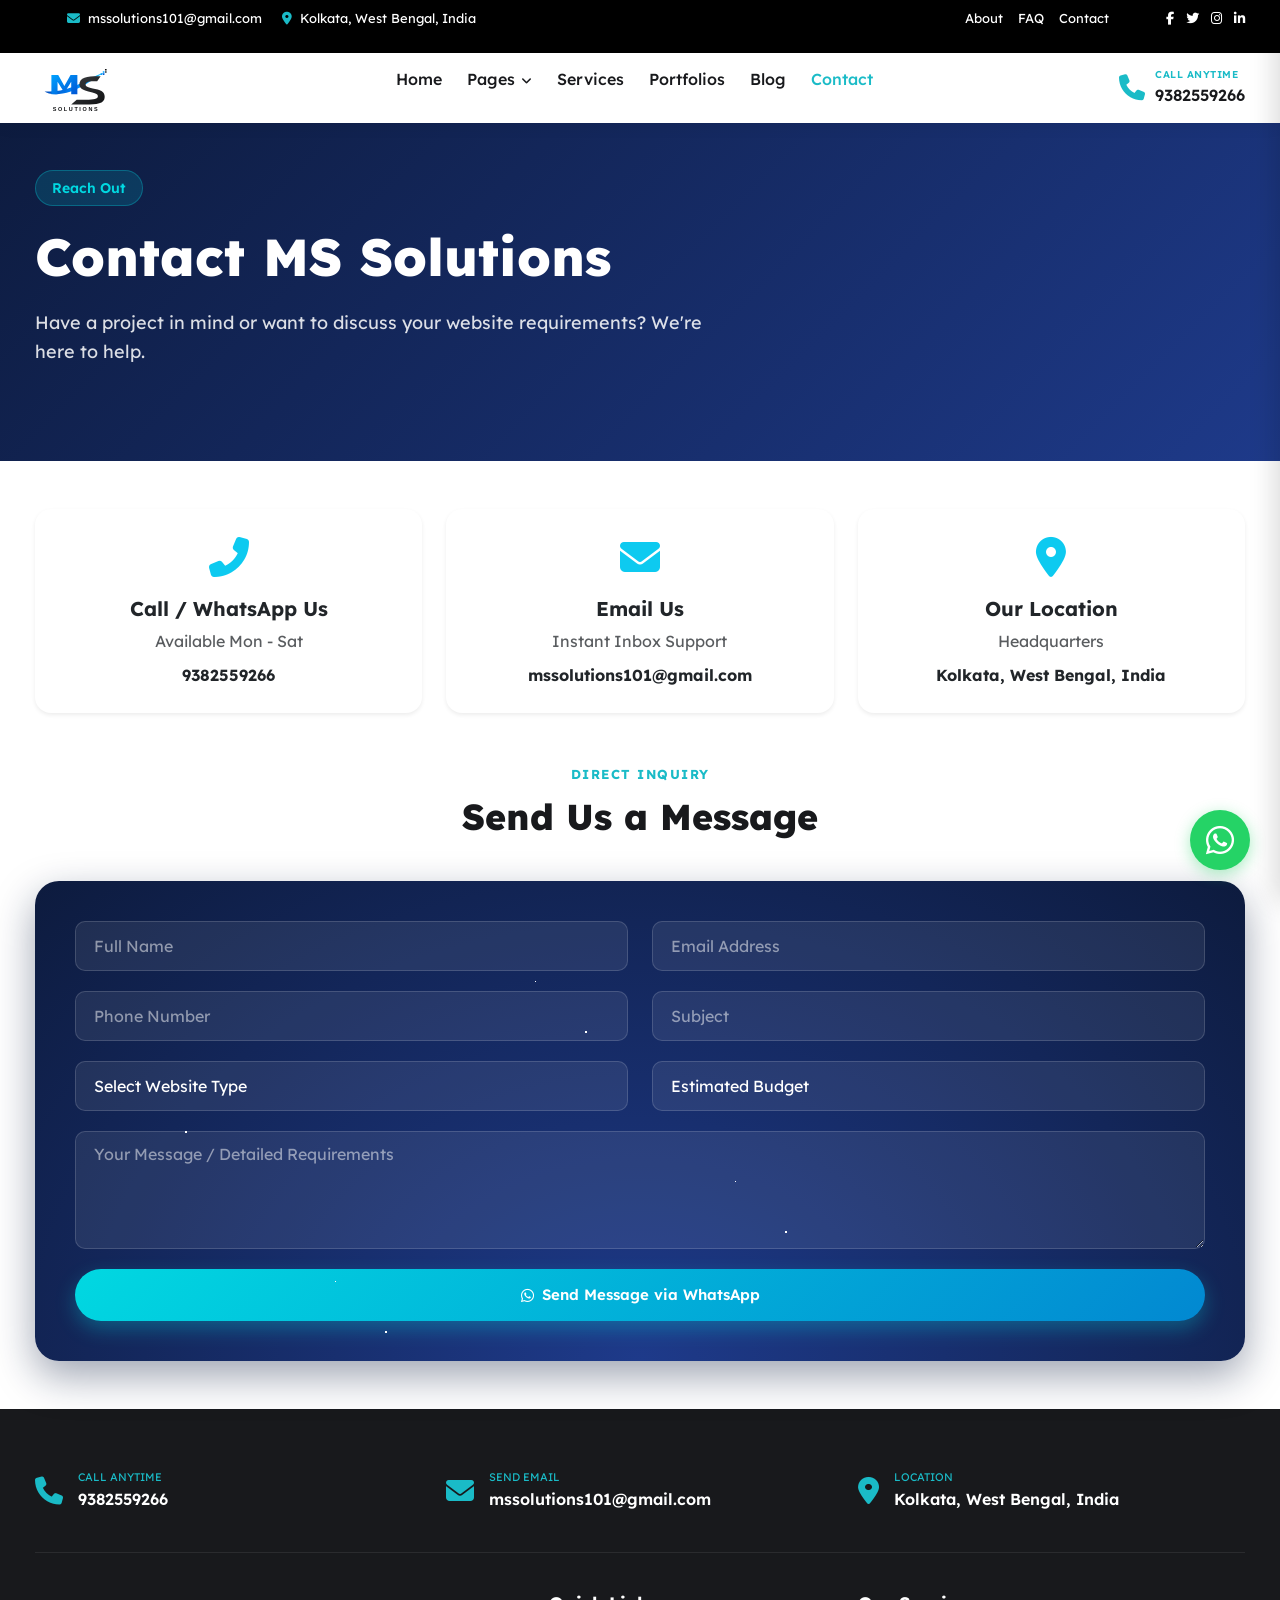
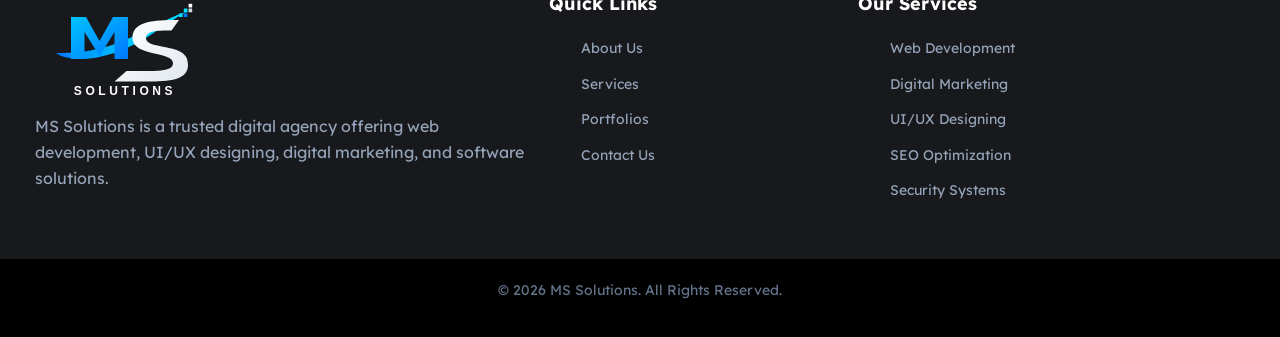
<file: contact.html>
<!DOCTYPE html>
<html lang="en">
<head>
    <meta charset="utf-8">
    <meta name="viewport" content="width=device-width, initial-scale=1.0">
    <title>Contact Us – MS Solutions</title>
    <meta name="description" content="Get in touch with MS Solutions – Phone & WhatsApp: 9382559266, Email: mssolutions101@gmail.com">
    <meta name="theme-color" content="#01D8E1">

    <link rel="preconnect" href="https://fonts.googleapis.com">
    <link rel="preconnect" href="https://fonts.gstatic.com" crossorigin>
    <link href="https://fonts.googleapis.com/css2?family=Lexend:wght@300;400;500;600;700;800;900&display=swap" rel="stylesheet">
    <link rel="stylesheet" href="https://cdnjs.cloudflare.com/ajax/libs/font-awesome/6.4.0/css/all.min.css">
    <link href="https://cdn.jsdelivr.net/npm/bootstrap@5.3.0/dist/css/bootstrap.min.css" rel="stylesheet">
    <link href="css/style.css" rel="stylesheet">
</head>
<body>

    <div class="page-wrapper">
        <!-- Main Header -->
        <header class="main-header">
            <div class="header-top">
                <div class="auto-container">
                    <div class="inner-container">
                        <div class="top-left">
                            <ul class="list-style-one">
                                <li><i class="fa fa-envelope"></i> <a href="mailto:mssolutions101@gmail.com">mssolutions101@gmail.com</a></li>
                                <li><i class="fa fa-map-marker-alt"></i> Kolkata, West Bengal, India</li>
                            </ul>
                        </div>
                        <div class="top-right">
                            <ul class="useful-links">
                                <li><a href="about.html">About</a></li>
                                <li><a href="faq.html">FAQ</a></li>
                                <li><a href="contact.html">Contact</a></li>
                            </ul>
                            <ul class="social-icon-one">
                                <li><a href="#"><i class="fab fa-facebook-f"></i></a></li>
                                <li><a href="#"><i class="fab fa-twitter"></i></a></li>
                                <li><a href="#"><i class="fab fa-instagram"></i></a></li>
                                <li><a href="#"><i class="fab fa-linkedin-in"></i></a></li>
                            </ul>
                        </div>
                    </div>
                </div>
            </div>

            <div class="header-lower">
                <div class="auto-container">
                    <div class="main-box">
                        <div class="logo-box">
                            <a href="index.html"><img src="images/logo.svg" alt="MS Solutions"></a>
                        </div>
                        <div class="nav-outer">
                            <nav class="main-menu">
                                <ul class="navigation">
                                    <li><a href="index.html">Home</a></li>
                                    <li class="dropdown"><a href="#">Pages</a>
                                        <ul>
                                            <li><a href="about.html">About Us</a></li>
                                            <li><a href="testimonials.html">Testimonials</a></li>
                                            <li><a href="faq.html">FAQ</a></li>
                                        </ul>
                                    </li>
                                    <li><a href="services.html">Services</a></li>
                                    <li><a href="portfolios.html">Portfolios</a></li>

                                    <li><a href="blog.html">Blog</a></li>
                                    <li class="current"><a href="contact.html">Contact</a></li>
                                </ul>
                            </nav>
                        </div>
                        <div class="outer-box">
                            <a href="tel:9382559266" class="info-btn">
                                <i class="fa fa-phone"></i>
                                <div class="info-text">
                                    <small>Call Anytime</small>
                                    9382559266
                                </div>
                            </a>
                            <div class="mobile-nav-toggler"><i class="fa fa-bars"></i></div>
                        </div>
                    </div>
                </div>
            </div>
        </header>

        <!-- Mobile Drawer -->
        <div class="menu-backdrop"></div>
        <div class="mobile-menu">
            <div class="upper-box">
                <div class="nav-logo"><a href="index.html"><img src="images/logo.svg" alt="MS Solutions"></a></div>
                <div class="close-btn"><i class="fa fa-times"></i></div>
            </div>
            <ul class="navigation">
                <li><a href="index.html">Home</a></li>
                <li><a href="about.html">About Us</a></li>
                <li><a href="services.html">Services</a></li>
                <li><a href="portfolios.html">Portfolios</a></li>

                <li><a href="blog.html">Blog</a></li>
                <li><a href="faq.html">FAQ</a></li>
                <li><a href="testimonials.html">Testimonials</a></li>
                <li><a href="contact.html">Contact</a></li>
            </ul>
            <div class="contact-info-box">
                <span class="title">Call Now</span>
                <a href="tel:9382559266">9382559266</a>
            </div>
            <div class="contact-info-box">
                <span class="title">Send Email</span>
                <a href="mailto:mssolutions101@gmail.com">mssolutions101@gmail.com</a>
            </div>
        </div>

        <!-- Banner -->
        <section class="hero-slider-section" style="padding: 60px 0;">
            <div class="auto-container">
                <div class="hero-content">
                    <span class="sub-title">Reach Out</span>
                    <h1>Contact MS Solutions</h1>
                    <p>Have a project in mind or want to discuss your website requirements? We're here to help.</p>
                </div>
            </div>
        </section>

        <!-- Contact Cards & Form -->
        <section class="py-5">
            <div class="auto-container">
                <div class="row g-4 mb-5">
                    <div class="col-md-4">
                        <div class="card border-0 shadow-sm rounded-4 p-4 text-center h-100">
                            <div class="display-6 text-info mb-3"><i class="fa fa-phone-alt"></i></div>
                            <h3 class="h5 fw-bold">Call / WhatsApp Us</h3>
                            <p class="text-muted mb-2">Available Mon - Sat</p>
                            <a href="tel:9382559266" class="fw-bold text-dark text-decoration-none">9382559266</a>
                        </div>
                    </div>
                    <div class="col-md-4">
                        <div class="card border-0 shadow-sm rounded-4 p-4 text-center h-100">
                            <div class="display-6 text-info mb-3"><i class="fa fa-envelope"></i></div>
                            <h3 class="h5 fw-bold">Email Us</h3>
                            <p class="text-muted mb-2">Instant Inbox Support</p>
                            <a href="mailto:mssolutions101@gmail.com" class="fw-bold text-dark text-decoration-none">mssolutions101@gmail.com</a>
                        </div>
                    </div>
                    <div class="col-md-4">
                        <div class="card border-0 shadow-sm rounded-4 p-4 text-center h-100">
                            <div class="display-6 text-info mb-3"><i class="fa fa-map-marker-alt"></i></div>
                            <h3 class="h5 fw-bold">Our Location</h3>
                            <p class="text-muted mb-2">Headquarters</p>
                            <span class="fw-bold text-dark">Kolkata, West Bengal, India</span>
                        </div>
                    </div>
                </div>

                <!-- Galaxy Card Contact Form -->
                <div class="sec-title text-center">
                    <span class="sub-title">DIRECT INQUIRY</span>
                    <h2>Send Us a Message</h2>
                </div>
                <div class="galaxy-card">
                    <div class="stars-container">
                        <div class="star star-1"></div>
                        <div class="star star-2"></div>
                    </div>
                    <form id="contact-form">
                        <div class="row">
                            <div class="col-md-6"><input type="text" name="name" class="form-control" placeholder="Full Name" required></div>
                            <div class="col-md-6"><input type="email" name="email" class="form-control" placeholder="Email Address" required></div>
                            <div class="col-md-6"><input type="tel" name="phone" class="form-control" placeholder="Phone Number" required></div>
                            <div class="col-md-6"><input type="text" name="subject" class="form-control" placeholder="Subject" required></div>
                            <div class="col-md-6">
                                <select name="website_type" class="form-control" required>
                                    <option value="">Select Website Type</option>
                                    <option value="Business Website">Business Website</option>
                                    <option value="E-Commerce Website">E-Commerce Website</option>
                                    <option value="School/College Website">School/College Website</option>
                                    <option value="Hospital/Clinic Website">Hospital/Clinic Website</option>
                                    <option value="Travel Agency Website">Travel Agency Website</option>
                                    <option value="Others">Others</option>
                                </select>
                            </div>
                            <div class="col-md-6">
                                <select name="budget" class="form-control" required>
                                    <option value="">Estimated Budget</option>
                                    <option value="₹5,000 – ₹10,000">₹5,000 – ₹10,000</option>
                                    <option value="₹10,000 – ₹25,000">₹10,000 – ₹25,000</option>
                                    <option value="₹25,000 – ₹50,000">₹25,000 – ₹50,000</option>
                                    <option value="₹50,000+">₹50,000+</option>
                                </select>
                            </div>
                            <div class="col-12">
                                <textarea name="message" class="form-control" rows="4" placeholder="Your Message / Detailed Requirements" required></textarea>
                            </div>
                            <div class="col-12">
                                <button type="submit" class="theme-btn btn-style-one w-100"><i class="fab fa-whatsapp me-2"></i> Send Message via WhatsApp</button>
                            </div>
                        </div>
                    </form>
                </div>
            </div>
        </section>

        <!-- Main Footer -->
        <footer class="main-footer">
            <div class="auto-container">
                <div class="footer-upper">
                    <div class="row g-4">
                        <div class="col-lg-4 col-md-6">
                            <div class="footer-info-block">
                                <i class="fa fa-phone"></i>
                                <div>
                                    <span class="title">Call Anytime</span>
                                    <a href="tel:9382559266">9382559266</a>
                                </div>
                            </div>
                        </div>
                        <div class="col-lg-4 col-md-6">
                            <div class="footer-info-block">
                                <i class="fa fa-envelope"></i>
                                <div>
                                    <span class="title">Send Email</span>
                                    <a href="mailto:mssolutions101@gmail.com">mssolutions101@gmail.com</a>
                                </div>
                            </div>
                        </div>
                        <div class="col-lg-4 col-md-6">
                            <div class="footer-info-block">
                                <i class="fa fa-map-marker-alt"></i>
                                <div>
                                    <span class="title">Location</span>
                                    <a href="#">Kolkata, West Bengal, India</a>
                                </div>
                            </div>
                        </div>
                    </div>
                </div>

                <div class="row g-4">
                    <div class="col-lg-5 col-md-12">
                        <div class="footer-widget">
                            <img src="images/logo-white.svg" alt="MS Solutions" width="180" class="mb-3">
                            <p>MS Solutions is a trusted digital agency offering web development, UI/UX designing, digital marketing, and software solutions.</p>
                        </div>
                    </div>
                    <div class="col-lg-3 col-md-6">
                        <div class="footer-widget">
                            <h5>Quick Links</h5>
                            <ul>
                                <li><a href="about.html">About Us</a></li>
                                <li><a href="services.html">Services</a></li>
                                <li><a href="portfolios.html">Portfolios</a></li>
                
                                <li><a href="contact.html">Contact Us</a></li>
                            </ul>
                        </div>
                    </div>
                    <div class="col-lg-4 col-md-6">
                        <div class="footer-widget">
                            <h5>Our Services</h5>
                            <ul>
                                <li><a href="services.html">Web Development</a></li>
                                <li><a href="services.html">Digital Marketing</a></li>
                                <li><a href="services.html">UI/UX Designing</a></li>
                                <li><a href="services.html">SEO Optimization</a></li>
                                <li><a href="services.html">Security Systems</a></li>
                            </ul>
                        </div>
                    </div>
                </div>
            </div>
            <div class="footer-bottom">
                <div class="auto-container">
                    <p>© 2026 MS Solutions. All Rights Reserved.</p>
                </div>
            </div>
        </footer>

        <a href="https://wa.me/919382559266" target="_blank" class="whatsapp-float" title="Chat on WhatsApp">
            <i class="fab fa-whatsapp"></i>
        </a>
        <div class="scroll-to-top"><i class="fa fa-angle-up"></i></div>
    </div>

    <script src="https://cdn.jsdelivr.net/npm/bootstrap@5.3.0/dist/js/bootstrap.bundle.min.js"></script>
    <script src="js/main.js"></script>
</body>
</html>
</file>
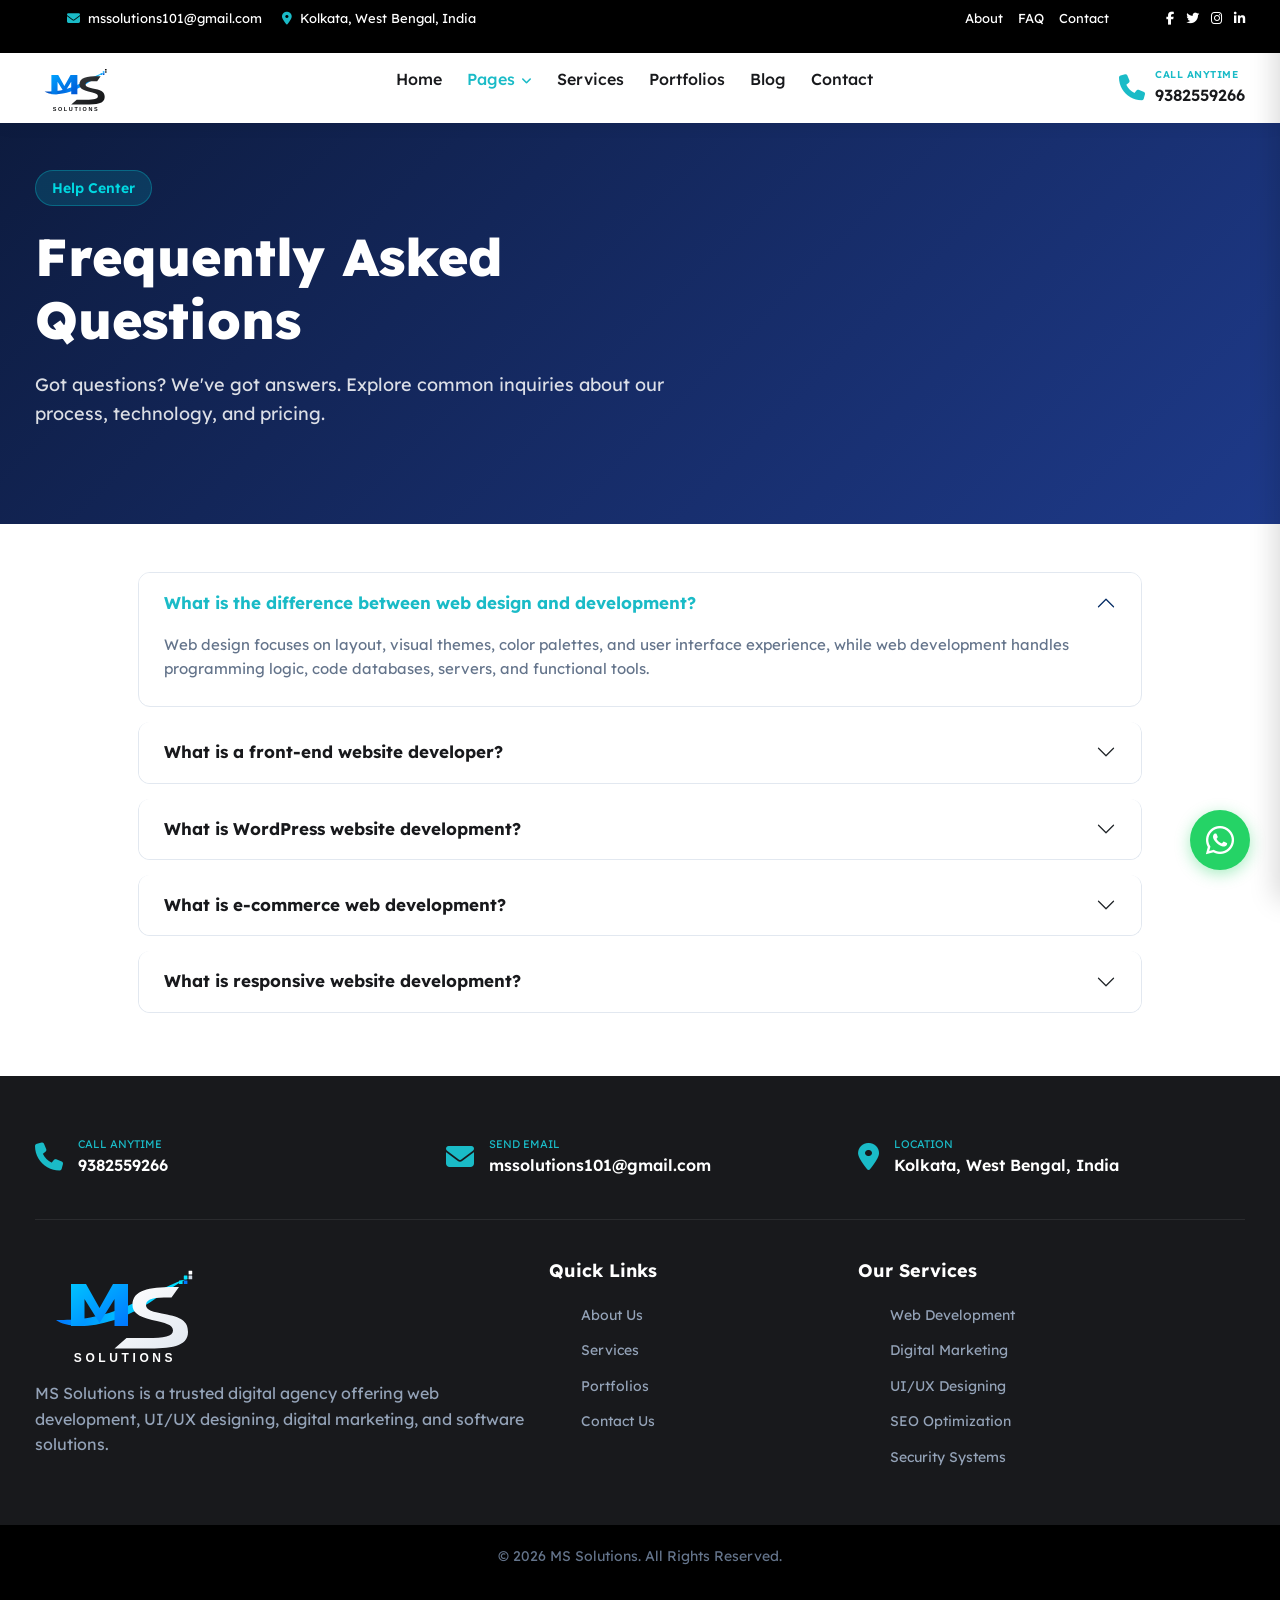
<file: faq.html>
<!DOCTYPE html>
<html lang="en">
<head>
    <meta charset="utf-8">
    <meta name="viewport" content="width=device-width, initial-scale=1.0">
    <title>Frequently Asked Questions – MS Solutions</title>
    <meta name="description" content="Find answers to common questions regarding website development, digital marketing, domain hosting, and design services from MS Solutions">
    <meta name="theme-color" content="#01D8E1">

    <link rel="preconnect" href="https://fonts.googleapis.com">
    <link rel="preconnect" href="https://fonts.gstatic.com" crossorigin>
    <link href="https://fonts.googleapis.com/css2?family=Lexend:wght@300;400;500;600;700;800;900&display=swap" rel="stylesheet">
    <link rel="stylesheet" href="https://cdnjs.cloudflare.com/ajax/libs/font-awesome/6.4.0/css/all.min.css">
    <link href="https://cdn.jsdelivr.net/npm/bootstrap@5.3.0/dist/css/bootstrap.min.css" rel="stylesheet">
    <link href="css/style.css" rel="stylesheet">
</head>
<body>

    <div class="page-wrapper">
        <!-- Main Header -->
        <header class="main-header">
            <div class="header-top">
                <div class="auto-container">
                    <div class="inner-container">
                        <div class="top-left">
                            <ul class="list-style-one">
                                <li><i class="fa fa-envelope"></i> <a href="mailto:mssolutions101@gmail.com">mssolutions101@gmail.com</a></li>
                                <li><i class="fa fa-map-marker-alt"></i> Kolkata, West Bengal, India</li>
                            </ul>
                        </div>
                        <div class="top-right">
                            <ul class="useful-links">
                                <li><a href="about.html">About</a></li>
                                <li><a href="faq.html">FAQ</a></li>
                                <li><a href="contact.html">Contact</a></li>
                            </ul>
                            <ul class="social-icon-one">
                                <li><a href="#"><i class="fab fa-facebook-f"></i></a></li>
                                <li><a href="#"><i class="fab fa-twitter"></i></a></li>
                                <li><a href="#"><i class="fab fa-instagram"></i></a></li>
                                <li><a href="#"><i class="fab fa-linkedin-in"></i></a></li>
                            </ul>
                        </div>
                    </div>
                </div>
            </div>

            <div class="header-lower">
                <div class="auto-container">
                    <div class="main-box">
                        <div class="logo-box">
                            <a href="index.html"><img src="images/logo.svg" alt="MS Solutions"></a>
                        </div>
                        <div class="nav-outer">
                            <nav class="main-menu">
                                <ul class="navigation">
                                    <li><a href="index.html">Home</a></li>
                                    <li class="dropdown current"><a href="#">Pages</a>
                                        <ul>
                                            <li><a href="about.html">About Us</a></li>
                                            <li><a href="testimonials.html">Testimonials</a></li>
                                            <li><a href="faq.html">FAQ</a></li>
                                        </ul>
                                    </li>
                                    <li><a href="services.html">Services</a></li>
                                    <li><a href="portfolios.html">Portfolios</a></li>

                                    <li><a href="blog.html">Blog</a></li>
                                    <li><a href="contact.html">Contact</a></li>
                                </ul>
                            </nav>
                        </div>
                        <div class="outer-box">
                            <a href="tel:9382559266" class="info-btn">
                                <i class="fa fa-phone"></i>
                                <div class="info-text">
                                    <small>Call Anytime</small>
                                    9382559266
                                </div>
                            </a>
                            <div class="mobile-nav-toggler"><i class="fa fa-bars"></i></div>
                        </div>
                    </div>
                </div>
            </div>
        </header>

        <!-- Mobile Drawer -->
        <div class="menu-backdrop"></div>
        <div class="mobile-menu">
            <div class="upper-box">
                <div class="nav-logo"><a href="index.html"><img src="images/logo.svg" alt="MS Solutions"></a></div>
                <div class="close-btn"><i class="fa fa-times"></i></div>
            </div>
            <ul class="navigation">
                <li><a href="index.html">Home</a></li>
                <li><a href="about.html">About Us</a></li>
                <li><a href="services.html">Services</a></li>
                <li><a href="portfolios.html">Portfolios</a></li>

                <li><a href="blog.html">Blog</a></li>
                <li><a href="faq.html">FAQ</a></li>
                <li><a href="testimonials.html">Testimonials</a></li>
                <li><a href="contact.html">Contact</a></li>
            </ul>
            <div class="contact-info-box">
                <span class="title">Call Now</span>
                <a href="tel:9382559266">9382559266</a>
            </div>
            <div class="contact-info-box">
                <span class="title">Send Email</span>
                <a href="mailto:mssolutions101@gmail.com">mssolutions101@gmail.com</a>
            </div>
        </div>

        <!-- Banner -->
        <section class="hero-slider-section" style="padding: 60px 0;">
            <div class="auto-container">
                <div class="hero-content">
                    <span class="sub-title">Help Center</span>
                    <h1>Frequently Asked Questions</h1>
                    <p>Got questions? We've got answers. Explore common inquiries about our process, technology, and pricing.</p>
                </div>
            </div>
        </section>

        <!-- FAQ Section -->
        <section class="py-5">
            <div class="auto-container">
                <div class="row justify-content-center">
                    <div class="col-lg-10">
                        <div class="accordion" id="faqPageAccordion">
                            <div class="accordion-item">
                                <h3 class="accordion-header" id="faqHeadingP1">
                                    <button class="accordion-button" type="button" data-bs-toggle="collapse" data-bs-target="#faqCollapseP1">
                                        What is the difference between web design and development?
                                    </button>
                                </h3>
                                <div id="faqCollapseP1" class="accordion-collapse collapse show" data-bs-parent="#faqPageAccordion">
                                    <div class="accordion-body">
                                        Web design focuses on layout, visual themes, color palettes, and user interface experience, while web development handles programming logic, code databases, servers, and functional tools.
                                    </div>
                                </div>
                            </div>

                            <div class="accordion-item">
                                <h3 class="accordion-header" id="faqHeadingP2">
                                    <button class="accordion-button collapsed" type="button" data-bs-toggle="collapse" data-bs-target="#faqCollapseP2">
                                        What is a front-end website developer?
                                    </button>
                                </h3>
                                <div id="faqCollapseP2" class="accordion-collapse collapse" data-bs-parent="#faqPageAccordion">
                                    <div class="accordion-body">
                                        A front-end developer builds the visible interface that users interact with directly in web browsers using HTML, CSS, JavaScript, and modern frontend frameworks like React.
                                    </div>
                                </div>
                            </div>

                            <div class="accordion-item">
                                <h3 class="accordion-header" id="faqHeadingP3">
                                    <button class="accordion-button collapsed" type="button" data-bs-toggle="collapse" data-bs-target="#faqCollapseP3">
                                        What is WordPress website development?
                                    </button>
                                </h3>
                                <div id="faqCollapseP3" class="accordion-collapse collapse" data-bs-parent="#faqPageAccordion">
                                    <div class="accordion-body">
                                        WordPress website development involves customizing themes, plugins, custom post types, and WooCommerce stores to allow non-technical business owners to easily edit website content.
                                    </div>
                                </div>
                            </div>

                            <div class="accordion-item">
                                <h3 class="accordion-header" id="faqHeadingP4">
                                    <button class="accordion-button collapsed" type="button" data-bs-toggle="collapse" data-bs-target="#faqCollapseP4">
                                        What is e-commerce web development?
                                    </button>
                                </h3>
                                <div id="faqCollapseP4" class="accordion-collapse collapse" data-bs-parent="#faqPageAccordion">
                                    <div class="accordion-body">
                                        E-commerce development creates online retail platforms featuring product catalogs, shopping carts, secure payment gateway processing, order management, and customer accounts.
                                    </div>
                                </div>
                            </div>

                            <div class="accordion-item">
                                <h3 class="accordion-header" id="faqHeadingP5">
                                    <button class="accordion-button collapsed" type="button" data-bs-toggle="collapse" data-bs-target="#faqCollapseP5">
                                        What is responsive website development?
                                    </button>
                                </h3>
                                <div id="faqCollapseP5" class="accordion-collapse collapse" data-bs-parent="#faqPageAccordion">
                                    <div class="accordion-body">
                                        Responsive web development ensures your website automatically reformats layout, fonts, and elements to fit perfectly on screen sizes from small mobile phones up to widescreen monitors.
                                    </div>
                                </div>
                            </div>
                        </div>
                    </div>
                </div>
            </div>
        </section>

        <!-- Main Footer -->
        <footer class="main-footer">
            <div class="auto-container">
                <div class="footer-upper">
                    <div class="row g-4">
                        <div class="col-lg-4 col-md-6">
                            <div class="footer-info-block">
                                <i class="fa fa-phone"></i>
                                <div>
                                    <span class="title">Call Anytime</span>
                                    <a href="tel:9382559266">9382559266</a>
                                </div>
                            </div>
                        </div>
                        <div class="col-lg-4 col-md-6">
                            <div class="footer-info-block">
                                <i class="fa fa-envelope"></i>
                                <div>
                                    <span class="title">Send Email</span>
                                    <a href="mailto:mssolutions101@gmail.com">mssolutions101@gmail.com</a>
                                </div>
                            </div>
                        </div>
                        <div class="col-lg-4 col-md-6">
                            <div class="footer-info-block">
                                <i class="fa fa-map-marker-alt"></i>
                                <div>
                                    <span class="title">Location</span>
                                    <a href="#">Kolkata, West Bengal, India</a>
                                </div>
                            </div>
                        </div>
                    </div>
                </div>

                <div class="row g-4">
                    <div class="col-lg-5 col-md-12">
                        <div class="footer-widget">
                            <img src="images/logo-white.svg" alt="MS Solutions" width="180" class="mb-3">
                            <p>MS Solutions is a trusted digital agency offering web development, UI/UX designing, digital marketing, and software solutions.</p>
                        </div>
                    </div>
                    <div class="col-lg-3 col-md-6">
                        <div class="footer-widget">
                            <h5>Quick Links</h5>
                            <ul>
                                <li><a href="about.html">About Us</a></li>
                                <li><a href="services.html">Services</a></li>
                                <li><a href="portfolios.html">Portfolios</a></li>
                
                                <li><a href="contact.html">Contact Us</a></li>
                            </ul>
                        </div>
                    </div>
                    <div class="col-lg-4 col-md-6">
                        <div class="footer-widget">
                            <h5>Our Services</h5>
                            <ul>
                                <li><a href="services.html">Web Development</a></li>
                                <li><a href="services.html">Digital Marketing</a></li>
                                <li><a href="services.html">UI/UX Designing</a></li>
                                <li><a href="services.html">SEO Optimization</a></li>
                                <li><a href="services.html">Security Systems</a></li>
                            </ul>
                        </div>
                    </div>
                </div>
            </div>
            <div class="footer-bottom">
                <div class="auto-container">
                    <p>© 2026 MS Solutions. All Rights Reserved.</p>
                </div>
            </div>
        </footer>

        <a href="https://wa.me/919382559266" target="_blank" class="whatsapp-float" title="Chat on WhatsApp">
            <i class="fab fa-whatsapp"></i>
        </a>
        <div class="scroll-to-top"><i class="fa fa-angle-up"></i></div>
    </div>

    <script src="https://cdn.jsdelivr.net/npm/bootstrap@5.3.0/dist/js/bootstrap.bundle.min.js"></script>
    <script src="js/main.js"></script>
</body>
</html>
</file>
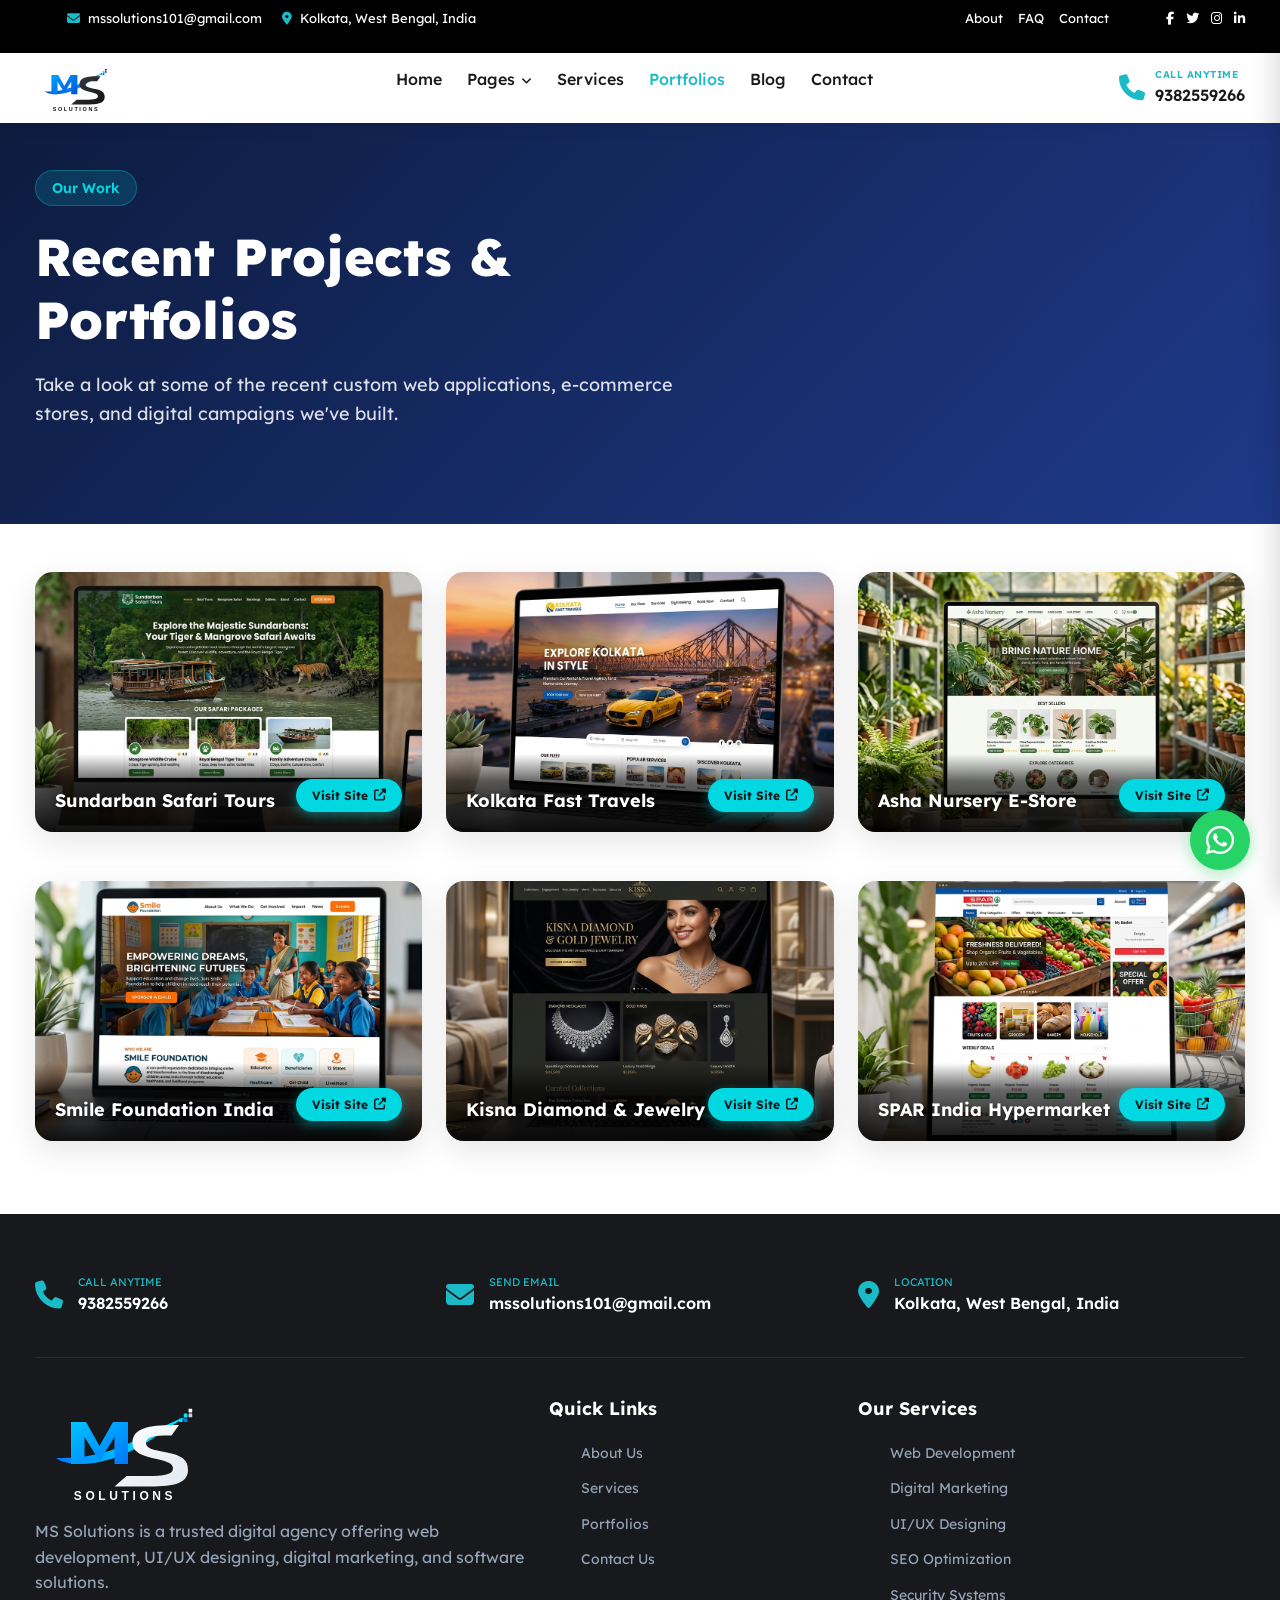
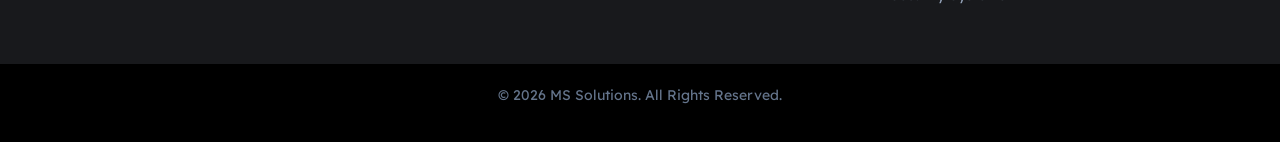
<file: portfolios.html>
<!DOCTYPE html>
<html lang="en">
<head>
    <meta charset="utf-8">
    <meta name="viewport" content="width=device-width, initial-scale=1.0">
    <title>Our Portfolios – MS Solutions</title>
    <meta name="description" content="Explore recent client projects and web developments delivered by MS Solutions">
    <meta name="theme-color" content="#01D8E1">

    <link rel="preconnect" href="https://fonts.googleapis.com">
    <link rel="preconnect" href="https://fonts.gstatic.com" crossorigin>
    <link href="https://fonts.googleapis.com/css2?family=Lexend:wght@300;400;500;600;700;800;900&display=swap" rel="stylesheet">
    <link rel="stylesheet" href="https://cdnjs.cloudflare.com/ajax/libs/font-awesome/6.4.0/css/all.min.css">
    <link href="https://cdn.jsdelivr.net/npm/bootstrap@5.3.0/dist/css/bootstrap.min.css" rel="stylesheet">
    <link href="css/style.css" rel="stylesheet">
</head>
<body>

    <div class="page-wrapper">
        <!-- Main Header -->
        <header class="main-header">
            <div class="header-top">
                <div class="auto-container">
                    <div class="inner-container">
                        <div class="top-left">
                            <ul class="list-style-one">
                                <li><i class="fa fa-envelope"></i> <a href="mailto:mssolutions101@gmail.com">mssolutions101@gmail.com</a></li>
                                <li><i class="fa fa-map-marker-alt"></i> Kolkata, West Bengal, India</li>
                            </ul>
                        </div>
                        <div class="top-right">
                            <ul class="useful-links">
                                <li><a href="about.html">About</a></li>
                                <li><a href="faq.html">FAQ</a></li>
                                <li><a href="contact.html">Contact</a></li>
                            </ul>
                            <ul class="social-icon-one">
                                <li><a href="#"><i class="fab fa-facebook-f"></i></a></li>
                                <li><a href="#"><i class="fab fa-twitter"></i></a></li>
                                <li><a href="#"><i class="fab fa-instagram"></i></a></li>
                                <li><a href="#"><i class="fab fa-linkedin-in"></i></a></li>
                            </ul>
                        </div>
                    </div>
                </div>
            </div>

            <div class="header-lower">
                <div class="auto-container">
                    <div class="main-box">
                        <div class="logo-box">
                            <a href="index.html"><img src="images/logo.svg" alt="MS Solutions"></a>
                        </div>
                        <div class="nav-outer">
                            <nav class="main-menu">
                                <ul class="navigation">
                                    <li><a href="index.html">Home</a></li>
                                    <li class="dropdown"><a href="#">Pages</a>
                                        <ul>
                                            <li><a href="about.html">About Us</a></li>
                                            <li><a href="testimonials.html">Testimonials</a></li>
                                            <li><a href="faq.html">FAQ</a></li>
                                        </ul>
                                    </li>
                                    <li><a href="services.html">Services</a></li>
                                    <li class="current"><a href="portfolios.html">Portfolios</a></li>

                                    <li><a href="blog.html">Blog</a></li>
                                    <li><a href="contact.html">Contact</a></li>
                                </ul>
                            </nav>
                        </div>
                        <div class="outer-box">
                            <a href="tel:9382559266" class="info-btn">
                                <i class="fa fa-phone"></i>
                                <div class="info-text">
                                    <small>Call Anytime</small>
                                    9382559266
                                </div>
                            </a>
                            <div class="mobile-nav-toggler"><i class="fa fa-bars"></i></div>
                        </div>
                    </div>
                </div>
            </div>
        </header>

        <!-- Mobile Drawer -->
        <div class="menu-backdrop"></div>
        <div class="mobile-menu">
            <div class="upper-box">
                <div class="nav-logo"><a href="index.html"><img src="images/logo.svg" alt="MS Solutions"></a></div>
                <div class="close-btn"><i class="fa fa-times"></i></div>
            </div>
            <ul class="navigation">
                <li><a href="index.html">Home</a></li>
                <li><a href="about.html">About Us</a></li>
                <li><a href="services.html">Services</a></li>
                <li><a href="portfolios.html">Portfolios</a></li>

                <li><a href="blog.html">Blog</a></li>
                <li><a href="faq.html">FAQ</a></li>
                <li><a href="testimonials.html">Testimonials</a></li>
                <li><a href="contact.html">Contact</a></li>
            </ul>
            <div class="contact-info-box">
                <span class="title">Call Now</span>
                <a href="tel:9382559266">9382559266</a>
            </div>
            <div class="contact-info-box">
                <span class="title">Send Email</span>
                <a href="mailto:mssolutions101@gmail.com">mssolutions101@gmail.com</a>
            </div>
        </div>

        <!-- Banner -->
        <section class="hero-slider-section" style="padding: 60px 0;">
            <div class="auto-container">
                <div class="hero-content">
                    <span class="sub-title">Our Work</span>
                    <h1>Recent Projects & Portfolios</h1>
                    <p>Take a look at some of the recent custom web applications, e-commerce stores, and digital campaigns we've built.</p>
                </div>
            </div>
        </section>

        <!-- Portfolio Gallery Grid -->
        <section class="py-5">
            <div class="auto-container">
                <div class="row g-4">
                    <div class="col-lg-4 col-md-6">
                        <a href="https://sundarbansafaritours.com/" target="_blank" rel="noopener noreferrer" class="project-block-home3">
                            <img src="images/portfolio_sundarban.png" alt="Sundarban Safari Tours">
                            <div class="caption-box">
                                <h4>Sundarban Safari Tours</h4>
                                <span class="visit-btn">Visit Site <i class="fa fa-external-link-alt"></i></span>
                            </div>
                        </a>
                    </div>
                    <div class="col-lg-4 col-md-6">
                        <a href="https://kolkatafasttravels.com/" target="_blank" rel="noopener noreferrer" class="project-block-home3">
                            <img src="images/portfolio_kolkata_travels.png" alt="Kolkata Fast Travels">
                            <div class="caption-box">
                                <h4>Kolkata Fast Travels</h4>
                                <span class="visit-btn">Visit Site <i class="fa fa-external-link-alt"></i></span>
                            </div>
                        </a>
                    </div>
                    <div class="col-lg-4 col-md-6">
                        <a href="https://ashanursery.com/" target="_blank" rel="noopener noreferrer" class="project-block-home3">
                            <img src="images/portfolio_asha_nursery.png" alt="Asha Nursery">
                            <div class="caption-box">
                                <h4>Asha Nursery E-Store</h4>
                                <span class="visit-btn">Visit Site <i class="fa fa-external-link-alt"></i></span>
                            </div>
                        </a>
                    </div>
                    <div class="col-lg-4 col-md-6">
                        <a href="https://www.smilefoundationindia.org/" target="_blank" rel="noopener noreferrer" class="project-block-home3">
                            <img src="images/portfolio_smile_foundation.png" alt="Smile Foundation India">
                            <div class="caption-box">
                                <h4>Smile Foundation India</h4>
                                <span class="visit-btn">Visit Site <i class="fa fa-external-link-alt"></i></span>
                            </div>
                        </a>
                    </div>
                    <div class="col-lg-4 col-md-6">
                        <a href="https://www.kisna.com/" target="_blank" rel="noopener noreferrer" class="project-block-home3">
                            <img src="images/portfolio_kisna.png" alt="Kisna Diamond & Gold Jewelry">
                            <div class="caption-box">
                                <h4>Kisna Diamond & Jewelry</h4>
                                <span class="visit-btn">Visit Site <i class="fa fa-external-link-alt"></i></span>
                            </div>
                        </a>
                    </div>
                    <div class="col-lg-4 col-md-6">
                        <a href="https://www.sparindia.com/" target="_blank" rel="noopener noreferrer" class="project-block-home3">
                            <img src="images/portfolio_spar_india.png" alt="SPAR India Hypermarket">
                            <div class="caption-box">
                                <h4>SPAR India Hypermarket</h4>
                                <span class="visit-btn">Visit Site <i class="fa fa-external-link-alt"></i></span>
                            </div>
                        </a>
                    </div>
                </div>
            </div>
        </section>

        <!-- Main Footer -->
        <footer class="main-footer">
            <div class="auto-container">
                <div class="footer-upper">
                    <div class="row g-4">
                        <div class="col-lg-4 col-md-6">
                            <div class="footer-info-block">
                                <i class="fa fa-phone"></i>
                                <div>
                                    <span class="title">Call Anytime</span>
                                    <a href="tel:9382559266">9382559266</a>
                                </div>
                            </div>
                        </div>
                        <div class="col-lg-4 col-md-6">
                            <div class="footer-info-block">
                                <i class="fa fa-envelope"></i>
                                <div>
                                    <span class="title">Send Email</span>
                                    <a href="mailto:mssolutions101@gmail.com">mssolutions101@gmail.com</a>
                                </div>
                            </div>
                        </div>
                        <div class="col-lg-4 col-md-6">
                            <div class="footer-info-block">
                                <i class="fa fa-map-marker-alt"></i>
                                <div>
                                    <span class="title">Location</span>
                                    <a href="#">Kolkata, West Bengal, India</a>
                                </div>
                            </div>
                        </div>
                    </div>
                </div>

                <div class="row g-4">
                    <div class="col-lg-5 col-md-12">
                        <div class="footer-widget">
                            <img src="images/logo-white.svg" alt="MS Solutions" width="180" class="mb-3">
                            <p>MS Solutions is a trusted digital agency offering web development, UI/UX designing, digital marketing, and software solutions.</p>
                        </div>
                    </div>
                    <div class="col-lg-3 col-md-6">
                        <div class="footer-widget">
                            <h5>Quick Links</h5>
                            <ul>
                                <li><a href="about.html">About Us</a></li>
                                <li><a href="services.html">Services</a></li>
                                <li><a href="portfolios.html">Portfolios</a></li>
                
                                <li><a href="contact.html">Contact Us</a></li>
                            </ul>
                        </div>
                    </div>
                    <div class="col-lg-4 col-md-6">
                        <div class="footer-widget">
                            <h5>Our Services</h5>
                            <ul>
                                <li><a href="services.html">Web Development</a></li>
                                <li><a href="services.html">Digital Marketing</a></li>
                                <li><a href="services.html">UI/UX Designing</a></li>
                                <li><a href="services.html">SEO Optimization</a></li>
                                <li><a href="services.html">Security Systems</a></li>
                            </ul>
                        </div>
                    </div>
                </div>
            </div>
            <div class="footer-bottom">
                <div class="auto-container">
                    <p>© 2026 MS Solutions. All Rights Reserved.</p>
                </div>
            </div>
        </footer>

        <a href="https://wa.me/919382559266" target="_blank" class="whatsapp-float" title="Chat on WhatsApp">
            <i class="fab fa-whatsapp"></i>
        </a>
        <div class="scroll-to-top"><i class="fa fa-angle-up"></i></div>
    </div>

    <script src="https://cdn.jsdelivr.net/npm/bootstrap@5.3.0/dist/js/bootstrap.bundle.min.js"></script>
    <script src="js/main.js"></script>
</body>
</html>
</file>
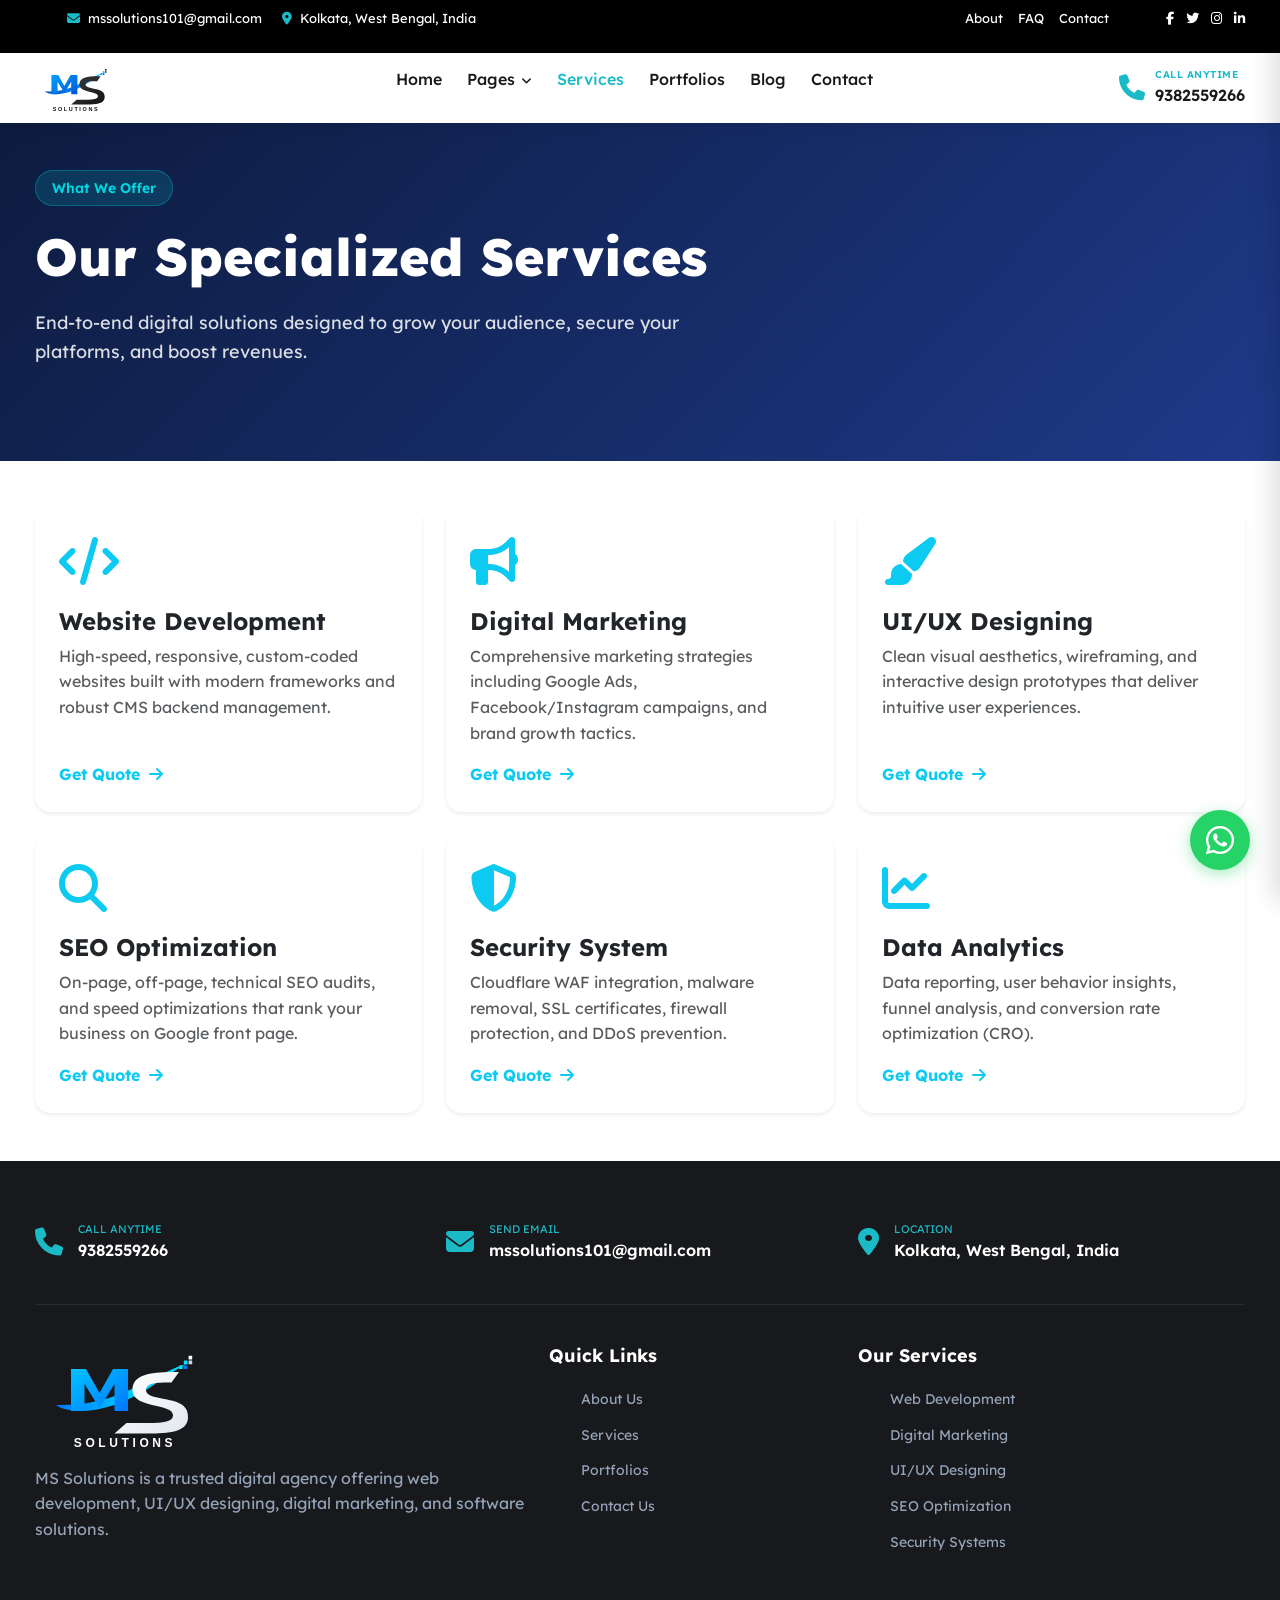
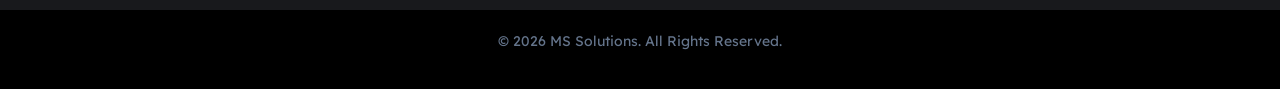
<file: services.html>
<!DOCTYPE html>
<html lang="en">
<head>
    <meta charset="utf-8">
    <meta name="viewport" content="width=device-width, initial-scale=1.0">
    <title>Our Services – MS Solutions</title>
    <meta name="description" content="Explore Services offered by MS Solutions – Web Development, Digital Marketing, UI/UX, Data Analysis & Security Systems">
    <meta name="theme-color" content="#01D8E1">

    <link rel="preconnect" href="https://fonts.googleapis.com">
    <link rel="preconnect" href="https://fonts.gstatic.com" crossorigin>
    <link href="https://fonts.googleapis.com/css2?family=Lexend:wght@300;400;500;600;700;800;900&display=swap" rel="stylesheet">
    <link rel="stylesheet" href="https://cdnjs.cloudflare.com/ajax/libs/font-awesome/6.4.0/css/all.min.css">
    <link href="https://cdn.jsdelivr.net/npm/bootstrap@5.3.0/dist/css/bootstrap.min.css" rel="stylesheet">
    <link href="css/style.css" rel="stylesheet">
</head>
<body>

    <div class="page-wrapper">
        <!-- Main Header -->
        <header class="main-header">
            <div class="header-top">
                <div class="auto-container">
                    <div class="inner-container">
                        <div class="top-left">
                            <ul class="list-style-one">
                                <li><i class="fa fa-envelope"></i> <a href="mailto:mssolutions101@gmail.com">mssolutions101@gmail.com</a></li>
                                <li><i class="fa fa-map-marker-alt"></i> Kolkata, West Bengal, India</li>
                            </ul>
                        </div>
                        <div class="top-right">
                            <ul class="useful-links">
                                <li><a href="about.html">About</a></li>
                                <li><a href="faq.html">FAQ</a></li>
                                <li><a href="contact.html">Contact</a></li>
                            </ul>
                            <ul class="social-icon-one">
                                <li><a href="#"><i class="fab fa-facebook-f"></i></a></li>
                                <li><a href="#"><i class="fab fa-twitter"></i></a></li>
                                <li><a href="#"><i class="fab fa-instagram"></i></a></li>
                                <li><a href="#"><i class="fab fa-linkedin-in"></i></a></li>
                            </ul>
                        </div>
                    </div>
                </div>
            </div>

            <div class="header-lower">
                <div class="auto-container">
                    <div class="main-box">
                        <div class="logo-box">
                            <a href="index.html"><img src="images/logo.svg" alt="MS Solutions"></a>
                        </div>
                        <div class="nav-outer">
                            <nav class="main-menu">
                                <ul class="navigation">
                                    <li><a href="index.html">Home</a></li>
                                    <li class="dropdown"><a href="#">Pages</a>
                                        <ul>
                                            <li><a href="about.html">About Us</a></li>
                                            <li><a href="testimonials.html">Testimonials</a></li>
                                            <li><a href="faq.html">FAQ</a></li>
                                        </ul>
                                    </li>
                                    <li class="current"><a href="services.html">Services</a></li>
                                    <li><a href="portfolios.html">Portfolios</a></li>

                                    <li><a href="blog.html">Blog</a></li>
                                    <li><a href="contact.html">Contact</a></li>
                                </ul>
                            </nav>
                        </div>
                        <div class="outer-box">
                            <a href="tel:9382559266" class="info-btn">
                                <i class="fa fa-phone"></i>
                                <div class="info-text">
                                    <small>Call Anytime</small>
                                    9382559266
                                </div>
                            </a>
                            <div class="mobile-nav-toggler"><i class="fa fa-bars"></i></div>
                        </div>
                    </div>
                </div>
            </div>
        </header>

        <!-- Mobile Drawer -->
        <div class="menu-backdrop"></div>
        <div class="mobile-menu">
            <div class="upper-box">
                <div class="nav-logo"><a href="index.html"><img src="images/logo.svg" alt="MS Solutions"></a></div>
                <div class="close-btn"><i class="fa fa-times"></i></div>
            </div>
            <ul class="navigation">
                <li><a href="index.html">Home</a></li>
                <li><a href="about.html">About Us</a></li>
                <li><a href="services.html">Services</a></li>
                <li><a href="portfolios.html">Portfolios</a></li>

                <li><a href="blog.html">Blog</a></li>
                <li><a href="faq.html">FAQ</a></li>
                <li><a href="testimonials.html">Testimonials</a></li>
                <li><a href="contact.html">Contact</a></li>
            </ul>
            <div class="contact-info-box">
                <span class="title">Call Now</span>
                <a href="tel:9382559266">9382559266</a>
            </div>
            <div class="contact-info-box">
                <span class="title">Send Email</span>
                <a href="mailto:mssolutions101@gmail.com">mssolutions101@gmail.com</a>
            </div>
        </div>

        <!-- Banner -->
        <section class="hero-slider-section" style="padding: 60px 0;">
            <div class="auto-container">
                <div class="hero-content">
                    <span class="sub-title">What We Offer</span>
                    <h1>Our Specialized Services</h1>
                    <p>End-to-end digital solutions designed to grow your audience, secure your platforms, and boost revenues.</p>
                </div>
            </div>
        </section>

        <!-- Services Grid -->
        <section class="py-5">
            <div class="auto-container">
                <div class="row g-4">
                    <div class="col-lg-4 col-md-6">
                        <div class="card border-0 shadow-sm rounded-4 h-100 p-4 transition-hover">
                            <div class="display-5 text-info mb-3"><i class="fa fa-code"></i></div>
                            <h3 class="h4 fw-bold">Website Development</h3>
                            <p class="text-muted">High-speed, responsive, custom-coded websites built with modern frameworks and robust CMS backend management.</p>
                            <a href="https://wa.me/919382559266?text=Hi%2C+I+am+interested+in+Web+Development+service." class="text-info fw-bold text-decoration-none mt-auto">Get Quote <i class="fa fa-arrow-right ms-1"></i></a>
                        </div>
                    </div>
                    <div class="col-lg-4 col-md-6">
                        <div class="card border-0 shadow-sm rounded-4 h-100 p-4 transition-hover">
                            <div class="display-5 text-info mb-3"><i class="fa fa-bullhorn"></i></div>
                            <h3 class="h4 fw-bold">Digital Marketing</h3>
                            <p class="text-muted">Comprehensive marketing strategies including Google Ads, Facebook/Instagram campaigns, and brand growth tactics.</p>
                            <a href="https://wa.me/919382559266?text=Hi%2C+I+am+interested+in+Digital+Marketing+service." class="text-info fw-bold text-decoration-none mt-auto">Get Quote <i class="fa fa-arrow-right ms-1"></i></a>
                        </div>
                    </div>
                    <div class="col-lg-4 col-md-6">
                        <div class="card border-0 shadow-sm rounded-4 h-100 p-4 transition-hover">
                            <div class="display-5 text-info mb-3"><i class="fa fa-paint-brush"></i></div>
                            <h3 class="h4 fw-bold">UI/UX Designing</h3>
                            <p class="text-muted">Clean visual aesthetics, wireframing, and interactive design prototypes that deliver intuitive user experiences.</p>
                            <a href="https://wa.me/919382559266?text=Hi%2C+I+am+interested+in+UI%2FUX+Designing+service." class="text-info fw-bold text-decoration-none mt-auto">Get Quote <i class="fa fa-arrow-right ms-1"></i></a>
                        </div>
                    </div>
                    <div class="col-lg-4 col-md-6">
                        <div class="card border-0 shadow-sm rounded-4 h-100 p-4 transition-hover">
                            <div class="display-5 text-info mb-3"><i class="fa fa-search"></i></div>
                            <h3 class="h4 fw-bold">SEO Optimization</h3>
                            <p class="text-muted">On-page, off-page, technical SEO audits, and speed optimizations that rank your business on Google front page.</p>
                            <a href="https://wa.me/919382559266?text=Hi%2C+I+am+interested+in+SEO+Optimization+service." class="text-info fw-bold text-decoration-none mt-auto">Get Quote <i class="fa fa-arrow-right ms-1"></i></a>
                        </div>
                    </div>
                    <div class="col-lg-4 col-md-6">
                        <div class="card border-0 shadow-sm rounded-4 h-100 p-4 transition-hover">
                            <div class="display-5 text-info mb-3"><i class="fa fa-shield-alt"></i></div>
                            <h3 class="h4 fw-bold">Security System</h3>
                            <p class="text-muted">Cloudflare WAF integration, malware removal, SSL certificates, firewall protection, and DDoS prevention.</p>
                            <a href="https://wa.me/919382559266?text=Hi%2C+I+am+interested+in+Security+System+service." class="text-info fw-bold text-decoration-none mt-auto">Get Quote <i class="fa fa-arrow-right ms-1"></i></a>
                        </div>
                    </div>
                    <div class="col-lg-4 col-md-6">
                        <div class="card border-0 shadow-sm rounded-4 h-100 p-4 transition-hover">
                            <div class="display-5 text-info mb-3"><i class="fa fa-chart-line"></i></div>
                            <h3 class="h4 fw-bold">Data Analytics</h3>
                            <p class="text-muted">Data reporting, user behavior insights, funnel analysis, and conversion rate optimization (CRO).</p>
                            <a href="https://wa.me/919382559266?text=Hi%2C+I+am+interested+in+Data+Analytics+service." class="text-info fw-bold text-decoration-none mt-auto">Get Quote <i class="fa fa-arrow-right ms-1"></i></a>
                        </div>
                    </div>
                </div>
            </div>
        </section>

        <!-- Main Footer -->
        <footer class="main-footer">
            <div class="auto-container">
                <div class="footer-upper">
                    <div class="row g-4">
                        <div class="col-lg-4 col-md-6">
                            <div class="footer-info-block">
                                <i class="fa fa-phone"></i>
                                <div>
                                    <span class="title">Call Anytime</span>
                                    <a href="tel:9382559266">9382559266</a>
                                </div>
                            </div>
                        </div>
                        <div class="col-lg-4 col-md-6">
                            <div class="footer-info-block">
                                <i class="fa fa-envelope"></i>
                                <div>
                                    <span class="title">Send Email</span>
                                    <a href="mailto:mssolutions101@gmail.com">mssolutions101@gmail.com</a>
                                </div>
                            </div>
                        </div>
                        <div class="col-lg-4 col-md-6">
                            <div class="footer-info-block">
                                <i class="fa fa-map-marker-alt"></i>
                                <div>
                                    <span class="title">Location</span>
                                    <a href="#">Kolkata, West Bengal, India</a>
                                </div>
                            </div>
                        </div>
                    </div>
                </div>

                <div class="row g-4">
                    <div class="col-lg-5 col-md-12">
                        <div class="footer-widget">
                            <img src="images/logo-white.svg" alt="MS Solutions" width="180" class="mb-3">
                            <p>MS Solutions is a trusted digital agency offering web development, UI/UX designing, digital marketing, and software solutions.</p>
                        </div>
                    </div>
                    <div class="col-lg-3 col-md-6">
                        <div class="footer-widget">
                            <h5>Quick Links</h5>
                            <ul>
                                <li><a href="about.html">About Us</a></li>
                                <li><a href="services.html">Services</a></li>
                                <li><a href="portfolios.html">Portfolios</a></li>
                
                                <li><a href="contact.html">Contact Us</a></li>
                            </ul>
                        </div>
                    </div>
                    <div class="col-lg-4 col-md-6">
                        <div class="footer-widget">
                            <h5>Our Services</h5>
                            <ul>
                                <li><a href="services.html">Web Development</a></li>
                                <li><a href="services.html">Digital Marketing</a></li>
                                <li><a href="services.html">UI/UX Designing</a></li>
                                <li><a href="services.html">SEO Optimization</a></li>
                                <li><a href="services.html">Security Systems</a></li>
                            </ul>
                        </div>
                    </div>
                </div>
            </div>
            <div class="footer-bottom">
                <div class="auto-container">
                    <p>© 2026 MS Solutions. All Rights Reserved.</p>
                </div>
            </div>
        </footer>

        <a href="https://wa.me/919382559266" target="_blank" class="whatsapp-float" title="Chat on WhatsApp">
            <i class="fab fa-whatsapp"></i>
        </a>
        <div class="scroll-to-top"><i class="fa fa-angle-up"></i></div>
    </div>

    <script src="https://cdn.jsdelivr.net/npm/bootstrap@5.3.0/dist/js/bootstrap.bundle.min.js"></script>
    <script src="js/main.js"></script>
</body>
</html>
</file>
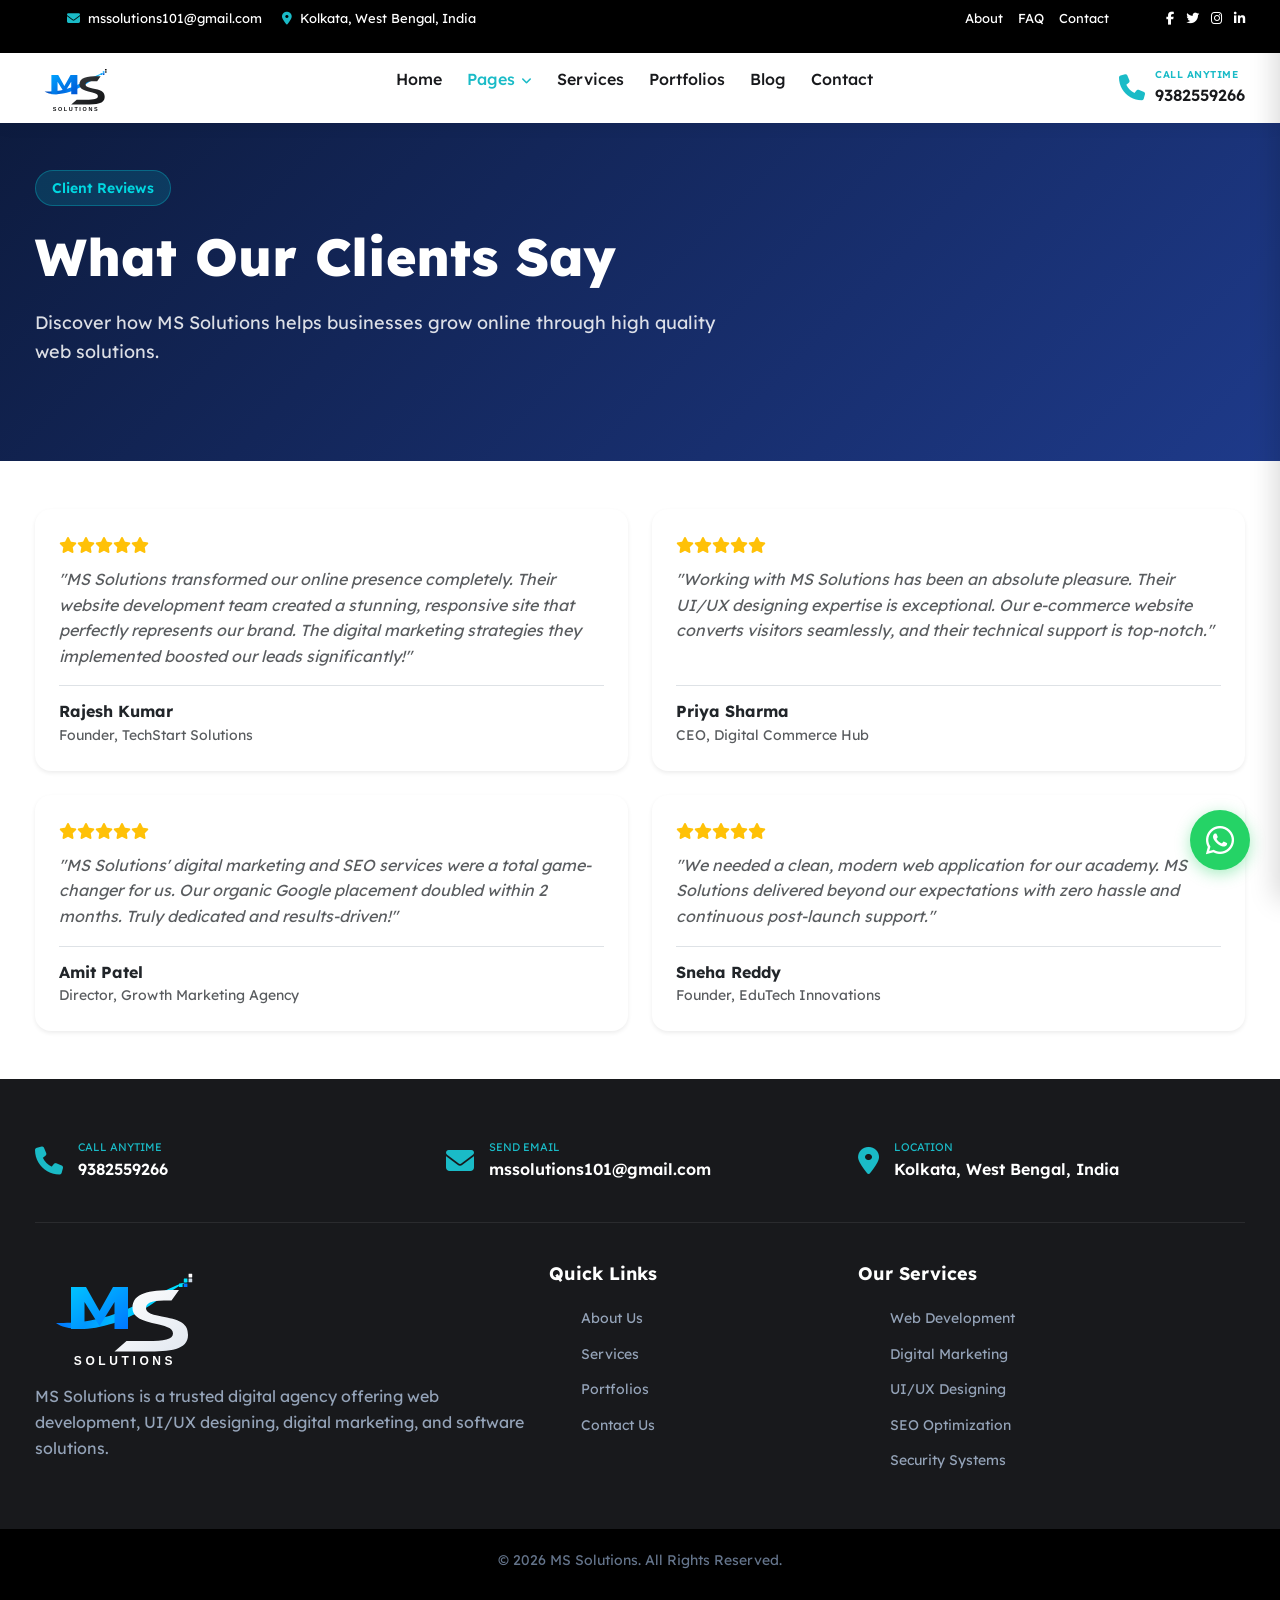
<file: testimonials.html>
<!DOCTYPE html>
<html lang="en">
<head>
    <meta charset="utf-8">
    <meta name="viewport" content="width=device-width, initial-scale=1.0">
    <title>Testimonials – MS Solutions</title>
    <meta name="description" content="Read reviews and testimonials from clients satisfied with web development & marketing services from MS Solutions">
    <meta name="theme-color" content="#01D8E1">

    <link rel="preconnect" href="https://fonts.googleapis.com">
    <link rel="preconnect" href="https://fonts.gstatic.com" crossorigin>
    <link href="https://fonts.googleapis.com/css2?family=Lexend:wght@300;400;500;600;700;800;900&display=swap" rel="stylesheet">
    <link rel="stylesheet" href="https://cdnjs.cloudflare.com/ajax/libs/font-awesome/6.4.0/css/all.min.css">
    <link href="https://cdn.jsdelivr.net/npm/bootstrap@5.3.0/dist/css/bootstrap.min.css" rel="stylesheet">
    <link href="css/style.css" rel="stylesheet">
</head>
<body>

    <div class="page-wrapper">
        <!-- Main Header -->
        <header class="main-header">
            <div class="header-top">
                <div class="auto-container">
                    <div class="inner-container">
                        <div class="top-left">
                            <ul class="list-style-one">
                                <li><i class="fa fa-envelope"></i> <a href="mailto:mssolutions101@gmail.com">mssolutions101@gmail.com</a></li>
                                <li><i class="fa fa-map-marker-alt"></i> Kolkata, West Bengal, India</li>
                            </ul>
                        </div>
                        <div class="top-right">
                            <ul class="useful-links">
                                <li><a href="about.html">About</a></li>
                                <li><a href="faq.html">FAQ</a></li>
                                <li><a href="contact.html">Contact</a></li>
                            </ul>
                            <ul class="social-icon-one">
                                <li><a href="#"><i class="fab fa-facebook-f"></i></a></li>
                                <li><a href="#"><i class="fab fa-twitter"></i></a></li>
                                <li><a href="#"><i class="fab fa-instagram"></i></a></li>
                                <li><a href="#"><i class="fab fa-linkedin-in"></i></a></li>
                            </ul>
                        </div>
                    </div>
                </div>
            </div>

            <div class="header-lower">
                <div class="auto-container">
                    <div class="main-box">
                        <div class="logo-box">
                            <a href="index.html"><img src="images/logo.svg" alt="MS Solutions"></a>
                        </div>
                        <div class="nav-outer">
                            <nav class="main-menu">
                                <ul class="navigation">
                                    <li><a href="index.html">Home</a></li>
                                    <li class="dropdown current"><a href="#">Pages</a>
                                        <ul>
                                            <li><a href="about.html">About Us</a></li>
                                            <li><a href="testimonials.html">Testimonials</a></li>
                                            <li><a href="faq.html">FAQ</a></li>
                                        </ul>
                                    </li>
                                    <li><a href="services.html">Services</a></li>
                                    <li><a href="portfolios.html">Portfolios</a></li>

                                    <li><a href="blog.html">Blog</a></li>
                                    <li><a href="contact.html">Contact</a></li>
                                </ul>
                            </nav>
                        </div>
                        <div class="outer-box">
                            <a href="tel:9382559266" class="info-btn">
                                <i class="fa fa-phone"></i>
                                <div class="info-text">
                                    <small>Call Anytime</small>
                                    9382559266
                                </div>
                            </a>
                            <div class="mobile-nav-toggler"><i class="fa fa-bars"></i></div>
                        </div>
                    </div>
                </div>
            </div>
        </header>

        <!-- Mobile Drawer -->
        <div class="menu-backdrop"></div>
        <div class="mobile-menu">
            <div class="upper-box">
                <div class="nav-logo"><a href="index.html"><img src="images/logo.svg" alt="MS Solutions"></a></div>
                <div class="close-btn"><i class="fa fa-times"></i></div>
            </div>
            <ul class="navigation">
                <li><a href="index.html">Home</a></li>
                <li><a href="about.html">About Us</a></li>
                <li><a href="services.html">Services</a></li>
                <li><a href="portfolios.html">Portfolios</a></li>

                <li><a href="blog.html">Blog</a></li>
                <li><a href="faq.html">FAQ</a></li>
                <li><a href="testimonials.html">Testimonials</a></li>
                <li><a href="contact.html">Contact</a></li>
            </ul>
            <div class="contact-info-box">
                <span class="title">Call Now</span>
                <a href="tel:9382559266">9382559266</a>
            </div>
            <div class="contact-info-box">
                <span class="title">Send Email</span>
                <a href="mailto:mssolutions101@gmail.com">mssolutions101@gmail.com</a>
            </div>
        </div>

        <!-- Banner -->
        <section class="hero-slider-section" style="padding: 60px 0;">
            <div class="auto-container">
                <div class="hero-content">
                    <span class="sub-title">Client Reviews</span>
                    <h1>What Our Clients Say</h1>
                    <p>Discover how MS Solutions helps businesses grow online through high quality web solutions.</p>
                </div>
            </div>
        </section>

        <!-- Testimonials Cards Grid -->
        <section class="py-5">
            <div class="auto-container">
                <div class="row g-4">
                    <div class="col-lg-6">
                        <div class="card border-0 shadow-sm rounded-4 p-4 h-100">
                            <div class="text-warning mb-2">
                                <i class="fa fa-star"></i><i class="fa fa-star"></i><i class="fa fa-star"></i><i class="fa fa-star"></i><i class="fa fa-star"></i>
                            </div>
                            <p class="text-muted fst-italic">"MS Solutions transformed our online presence completely. Their website development team created a stunning, responsive site that perfectly represents our brand. The digital marketing strategies they implemented boosted our leads significantly!"</p>
                            <div class="d-flex align-items-center mt-auto pt-3 border-top">
                                <div>
                                    <h4 class="h6 fw-bold mb-0">Rajesh Kumar</h4>
                                    <span class="small text-muted">Founder, TechStart Solutions</span>
                                </div>
                            </div>
                        </div>
                    </div>

                    <div class="col-lg-6">
                        <div class="card border-0 shadow-sm rounded-4 p-4 h-100">
                            <div class="text-warning mb-2">
                                <i class="fa fa-star"></i><i class="fa fa-star"></i><i class="fa fa-star"></i><i class="fa fa-star"></i><i class="fa fa-star"></i>
                            </div>
                            <p class="text-muted fst-italic">"Working with MS Solutions has been an absolute pleasure. Their UI/UX designing expertise is exceptional. Our e-commerce website converts visitors seamlessly, and their technical support is top-notch."</p>
                            <div class="d-flex align-items-center mt-auto pt-3 border-top">
                                <div>
                                    <h4 class="h6 fw-bold mb-0">Priya Sharma</h4>
                                    <span class="small text-muted">CEO, Digital Commerce Hub</span>
                                </div>
                            </div>
                        </div>
                    </div>

                    <div class="col-lg-6">
                        <div class="card border-0 shadow-sm rounded-4 p-4 h-100">
                            <div class="text-warning mb-2">
                                <i class="fa fa-star"></i><i class="fa fa-star"></i><i class="fa fa-star"></i><i class="fa fa-star"></i><i class="fa fa-star"></i>
                            </div>
                            <p class="text-muted fst-italic">"MS Solutions' digital marketing and SEO services were a total game-changer for us. Our organic Google placement doubled within 2 months. Truly dedicated and results-driven!"</p>
                            <div class="d-flex align-items-center mt-auto pt-3 border-top">
                                <div>
                                    <h4 class="h6 fw-bold mb-0">Amit Patel</h4>
                                    <span class="small text-muted">Director, Growth Marketing Agency</span>
                                </div>
                            </div>
                        </div>
                    </div>

                    <div class="col-lg-6">
                        <div class="card border-0 shadow-sm rounded-4 p-4 h-100">
                            <div class="text-warning mb-2">
                                <i class="fa fa-star"></i><i class="fa fa-star"></i><i class="fa fa-star"></i><i class="fa fa-star"></i><i class="fa fa-star"></i>
                            </div>
                            <p class="text-muted fst-italic">"We needed a clean, modern web application for our academy. MS Solutions delivered beyond our expectations with zero hassle and continuous post-launch support."</p>
                            <div class="d-flex align-items-center mt-auto pt-3 border-top">
                                <div>
                                    <h4 class="h6 fw-bold mb-0">Sneha Reddy</h4>
                                    <span class="small text-muted">Founder, EduTech Innovations</span>
                                </div>
                            </div>
                        </div>
                    </div>
                </div>
            </div>
        </section>

        <!-- Main Footer -->
        <footer class="main-footer">
            <div class="auto-container">
                <div class="footer-upper">
                    <div class="row g-4">
                        <div class="col-lg-4 col-md-6">
                            <div class="footer-info-block">
                                <i class="fa fa-phone"></i>
                                <div>
                                    <span class="title">Call Anytime</span>
                                    <a href="tel:9382559266">9382559266</a>
                                </div>
                            </div>
                        </div>
                        <div class="col-lg-4 col-md-6">
                            <div class="footer-info-block">
                                <i class="fa fa-envelope"></i>
                                <div>
                                    <span class="title">Send Email</span>
                                    <a href="mailto:mssolutions101@gmail.com">mssolutions101@gmail.com</a>
                                </div>
                            </div>
                        </div>
                        <div class="col-lg-4 col-md-6">
                            <div class="footer-info-block">
                                <i class="fa fa-map-marker-alt"></i>
                                <div>
                                    <span class="title">Location</span>
                                    <a href="#">Kolkata, West Bengal, India</a>
                                </div>
                            </div>
                        </div>
                    </div>
                </div>

                <div class="row g-4">
                    <div class="col-lg-5 col-md-12">
                        <div class="footer-widget">
                            <img src="images/logo-white.svg" alt="MS Solutions" width="180" class="mb-3">
                            <p>MS Solutions is a trusted digital agency offering web development, UI/UX designing, digital marketing, and software solutions.</p>
                        </div>
                    </div>
                    <div class="col-lg-3 col-md-6">
                        <div class="footer-widget">
                            <h5>Quick Links</h5>
                            <ul>
                                <li><a href="about.html">About Us</a></li>
                                <li><a href="services.html">Services</a></li>
                                <li><a href="portfolios.html">Portfolios</a></li>
                
                                <li><a href="contact.html">Contact Us</a></li>
                            </ul>
                        </div>
                    </div>
                    <div class="col-lg-4 col-md-6">
                        <div class="footer-widget">
                            <h5>Our Services</h5>
                            <ul>
                                <li><a href="services.html">Web Development</a></li>
                                <li><a href="services.html">Digital Marketing</a></li>
                                <li><a href="services.html">UI/UX Designing</a></li>
                                <li><a href="services.html">SEO Optimization</a></li>
                                <li><a href="services.html">Security Systems</a></li>
                            </ul>
                        </div>
                    </div>
                </div>
            </div>
            <div class="footer-bottom">
                <div class="auto-container">
                    <p>© 2026 MS Solutions. All Rights Reserved.</p>
                </div>
            </div>
        </footer>

        <a href="https://wa.me/919382559266" target="_blank" class="whatsapp-float" title="Chat on WhatsApp">
            <i class="fab fa-whatsapp"></i>
        </a>
        <div class="scroll-to-top"><i class="fa fa-angle-up"></i></div>
    </div>

    <script src="https://cdn.jsdelivr.net/npm/bootstrap@5.3.0/dist/js/bootstrap.bundle.min.js"></script>
    <script src="js/main.js"></script>
</body>
</html>
</file>
<file: css/style.css>
/* ==========================================================================
   MS Solutions Main Stylesheet
   Replicating WebinTez Aesthetics & Design System
   ========================================================================== */

@import url('https://fonts.googleapis.com/css2?family=Lexend:wght@300;400;500;600;700;800;900&display=swap');

:root {
    --theme-color1: #01D8E1;
    --theme-teal: #1abbc7;
    --theme-dark: #18191c;
    --theme-dark-blue: #0d1b3e;
    --theme-primary-blue: #1e3a8a;
    --theme-light-bg: #f8fbff;
    --theme-border: #eef2f6;
    --text-main: #2c3e50;
    --text-muted: #64748b;
    --font-primary: 'Lexend', sans-serif;
}

* {
    margin: 0;
    padding: 0;
    box-sizing: border-box;
}

body {
    font-family: var(--font-primary);
    color: var(--text-main);
    background-color: #ffffff;
    padding-top: 110px; /* Accounts for fixed topbar + header */
    line-height: 1.6;
    overflow-x: hidden;
}

@media (max-width: 991px) {
    body {
        padding-top: 60px;
    }
}

a {
    color: inherit;
    text-decoration: none;
    transition: all 0.3s ease;
}

a:hover {
    color: var(--theme-teal);
}

img {
    max-width: 100%;
    height: auto;
    display: block;
}

/* Container Adjustments */
.auto-container {
    max-width: 1240px;
    margin: 0 auto;
    padding: 0 15px;
}

/* ==========================================================================
   Header & Navigation
   ========================================================================== */

.main-header {
    position: fixed;
    top: 0;
    left: 0;
    width: 100%;
    z-index: 1000;
    box-shadow: 0 2px 15px rgba(0,0,0,0.08);
    background: #ffffff;
}

/* Topbar */
.header-top {
    background-color: #000000;
    color: #ffffff;
    font-size: 13px;
    padding: 8px 0;
}

.header-top .inner-container {
    display: flex;
    justify-content: space-between;
    align-items: center;
}

.header-top .list-style-one {
    display: flex;
    gap: 20px;
    list-style: none;
}

.header-top .list-style-one li {
    display: flex;
    align-items: center;
    gap: 8px;
}

.header-top .list-style-one i {
    color: var(--theme-teal);
}

.header-top .top-right {
    display: flex;
    align-items: center;
    gap: 25px;
}

.header-top .useful-links {
    display: flex;
    gap: 15px;
    list-style: none;
}

.header-top .social-icon-one {
    display: flex;
    gap: 12px;
    list-style: none;
}

.header-top .social-icon-one a {
    color: #ffffff;
    font-size: 13px;
}

.header-top .social-icon-one a:hover {
    color: var(--theme-teal);
}

/* Main Header Lower */
.header-lower {
    background: #ffffff;
}

.header-lower .main-box {
    display: flex;
    justify-content: space-between;
    align-items: center;
    height: 70px;
}

.logo-box {
    display: flex;
    align-items: center;
}

.logo-box img {
    height: 48px;
    width: auto;
}

/* Desktop Menu */
.nav-outer {
    display: flex;
    align-items: center;
}

.main-menu .navigation {
    display: flex;
    list-style: none;
    gap: 25px;
    align-items: center;
}

.main-menu .navigation > li {
    position: relative;
}

.main-menu .navigation > li > a {
    font-size: 16px;
    font-weight: 500;
    color: var(--theme-dark);
    padding: 20px 0;
    display: block;
}

.main-menu .navigation > li:hover > a,
.main-menu .navigation > li.current > a {
    color: var(--theme-teal);
}

/* Dropdown */
.main-menu .navigation li.dropdown {
    position: relative;
}

.main-menu .navigation li.dropdown > a::after {
    content: '\f107';
    font-family: 'Font Awesome 5 Free';
    font-weight: 900;
    margin-left: 6px;
    font-size: 12px;
}

.main-menu .navigation li ul {
    position: absolute;
    top: 100%;
    left: 0;
    width: 200px;
    background: #ffffff;
    box-shadow: 0 10px 30px rgba(0,0,0,0.1);
    border-radius: 8px;
    list-style: none;
    opacity: 0;
    visibility: hidden;
    transform: translateY(10px);
    transition: all 0.3s ease;
    padding: 10px 0;
    z-index: 100;
}

.main-menu .navigation li:hover ul {
    opacity: 1;
    visibility: visible;
    transform: translateY(0);
}

.main-menu .navigation li ul li a {
    padding: 10px 20px;
    display: block;
    font-size: 14px;
    color: var(--theme-dark);
}

.main-menu .navigation li ul li a:hover {
    background: var(--theme-light-bg);
    color: var(--theme-teal);
}

/* Header Outer Right Box */
.outer-box {
    display: flex;
    align-items: center;
    gap: 20px;
}

.info-btn {
    display: flex;
    align-items: center;
    gap: 10px;
    text-decoration: none;
    color: var(--theme-dark);
    font-weight: 600;
}

.info-btn i {
    font-size: 26px;
    color: var(--theme-teal);
}

.info-btn .info-text small {
    display: block;
    font-size: 10px;
    text-transform: uppercase;
    color: var(--theme-teal);
    letter-spacing: 0.5px;
}

.mobile-nav-toggler {
    display: none;
    font-size: 24px;
    color: var(--theme-teal);
    cursor: pointer;
}

@media (max-width: 991px) {
    .header-top {
        display: none;
    }
    .main-menu {
        display: none;
    }
    .mobile-nav-toggler {
        display: block;
    }
    .header-lower .main-box {
        height: 60px;
    }
}

/* Mobile Drawer */
.mobile-menu {
    position: fixed;
    top: 0;
    right: -300px;
    width: 300px;
    height: 100%;
    background: #ffffff;
    z-index: 99999;
    box-shadow: -5px 0 25px rgba(0,0,0,0.15);
    transition: all 0.4s ease;
    overflow-y: auto;
    padding: 20px;
}

.mobile-menu.active {
    right: 0;
}

.menu-backdrop {
    position: fixed;
    top: 0;
    left: 0;
    width: 100%;
    height: 100%;
    background: rgba(0,0,0,0.5);
    z-index: 99998;
    opacity: 0;
    visibility: hidden;
    transition: all 0.3s ease;
}

.menu-backdrop.active {
    opacity: 1;
    visibility: visible;
}

.mobile-menu .upper-box {
    display: flex;
    justify-content: space-between;
    align-items: center;
    margin-bottom: 25px;
    padding-bottom: 15px;
    border-bottom: 1px solid #eef2f6;
}

.mobile-menu .close-btn {
    font-size: 22px;
    color: var(--theme-dark);
    cursor: pointer;
}

.mobile-menu .navigation {
    list-style: none;
    margin-bottom: 30px;
}

.mobile-menu .navigation li {
    border-bottom: 1px solid #f1f5f9;
}

.mobile-menu .navigation li a {
    display: block;
    padding: 12px 0;
    font-size: 16px;
    font-weight: 500;
    color: var(--theme-dark);
}

.mobile-menu .contact-info-box {
    margin-bottom: 15px;
}

.mobile-menu .contact-info-box .title {
    display: block;
    font-size: 11px;
    text-transform: uppercase;
    color: var(--theme-teal);
}

.mobile-menu .contact-info-box a {
    font-weight: 600;
    color: var(--theme-dark);
}

/* ==========================================================================
   Hero Slider Section
   ========================================================================== */

.hero-slider-section {
    position: relative;
    background: linear-gradient(135deg, #0d1b3e 0%, #1e3a8a 100%);
    color: #ffffff;
    padding: 80px 0 100px;
    overflow: hidden;
}

.hero-slider-section::before {
    content: '';
    position: absolute;
    top: 0;
    left: 0;
    width: 100%;
    height: 100%;
    background: url('https://images.unsplash.com/photo-1519389950473-47ba0277781c?auto=format&fit=crop&w=1600&q=80') center/cover no-repeat;
    opacity: 0.15;
}

.hero-content {
    position: relative;
    z-index: 2;
    max-width: 700px;
}

.hero-content .sub-title {
    display: inline-block;
    background: rgba(1, 216, 225, 0.15);
    color: var(--theme-color1);
    padding: 6px 16px;
    border-radius: 30px;
    font-size: 14px;
    font-weight: 600;
    margin-bottom: 20px;
    border: 1px solid rgba(1, 216, 225, 0.3);
}

.hero-content h1 {
    font-size: 52px;
    font-weight: 800;
    line-height: 1.2;
    margin-bottom: 20px;
}

.hero-content p {
    font-size: 18px;
    color: rgba(255,255,255,0.85);
    margin-bottom: 35px;
}

.btn-group-hero {
    display: flex;
    gap: 15px;
    flex-wrap: wrap;
}

.theme-btn {
    display: inline-flex;
    align-items: center;
    justify-content: center;
    padding: 14px 32px;
    border-radius: 50px;
    font-weight: 600;
    font-size: 15px;
    cursor: pointer;
    transition: all 0.3s ease;
    border: none;
}

.btn-style-one {
    background: linear-gradient(135deg, #01D8E1 0%, #0288D1 100%);
    color: #ffffff !important;
    box-shadow: 0 8px 20px rgba(1, 216, 225, 0.3);
}

.btn-style-one:hover {
    transform: translateY(-3px);
    box-shadow: 0 12px 25px rgba(1, 216, 225, 0.4);
}

.btn-style-outline {
    background: transparent;
    color: #ffffff !important;
    border: 2px solid rgba(255, 255, 255, 0.3);
}

.btn-style-outline:hover {
    background: #ffffff;
    color: var(--theme-dark) !important;
    transform: translateY(-3px);
}

@media (max-width: 767px) {
    .hero-content h1 {
        font-size: 34px;
    }
    .hero-content p {
        font-size: 15px;
    }
    .hero-slider-section {
        padding: 50px 0;
    }
}

/* ==========================================================================
   5 Core Feature Cards Section
   ========================================================================== */

.services-section-home3 {
    margin-top: -50px;
    position: relative;
    z-index: 10;
    padding-bottom: 40px;
}

.service-block-new-3 {
    margin-bottom: 20px;
}

.service-block-new-3 .inner-box {
    background: #ffffff;
    border-radius: 16px;
    padding: 30px 20px;
    text-align: center;
    box-shadow: 0 10px 30px rgba(0,0,0,0.06);
    border: 1px solid #f1f5f9;
    transition: all 0.3s ease;
    height: 100%;
}

.service-block-new-3 .inner-box:hover {
    transform: translateY(-8px);
    box-shadow: 0 15px 35px rgba(1, 216, 225, 0.15);
    border-color: var(--theme-color1);
}

.service-block-new-3 .icon {
    font-size: 42px;
    color: var(--theme-teal);
    margin-bottom: 15px;
    display: inline-block;
}

.service-block-new-3 .title {
    font-size: 18px;
    font-weight: 700;
    margin-bottom: 10px;
    color: var(--theme-dark);
}

.service-block-new-3 .text {
    font-size: 13px;
    color: var(--text-muted);
}

/* Section Common Titles */
.sec-title {
    margin-bottom: 40px;
}

.sec-title .sub-title {
    display: inline-block;
    font-size: 13px;
    font-weight: 700;
    color: var(--theme-teal);
    text-transform: uppercase;
    letter-spacing: 1.5px;
    margin-bottom: 10px;
}

.sec-title h2 {
    font-size: 36px;
    font-weight: 800;
    color: var(--theme-dark);
    line-height: 1.3;
}

@media (max-width: 767px) {
    .sec-title h2 {
        font-size: 26px;
    }
}

/* ==========================================================================
   About Section
   ========================================================================== */

.about-section {
    padding: 60px 0;
    background: #ffffff;
}

.about-info-box {
    display: flex;
    gap: 20px;
    margin-bottom: 20px;
    align-items: flex-start;
}

.about-info-box .icon {
    font-size: 32px;
    color: var(--theme-teal);
    background: rgba(1, 216, 225, 0.1);
    width: 60px;
    height: 60px;
    border-radius: 12px;
    display: flex;
    align-items: center;
    justify-content: center;
    flex-shrink: 0;
}

.about-info-box .title {
    font-size: 18px;
    font-weight: 700;
    margin-bottom: 4px;
}

.about-info-box .text {
    font-size: 14px;
    color: var(--text-muted);
}

.about-image-box {
    position: relative;
    border-radius: 20px;
    overflow: hidden;
    box-shadow: 0 15px 40px rgba(0,0,0,0.1);
}

/* ==========================================================================
   Interactive Services & Tech Stack Tabs
   ========================================================================== */

.interactive-services-section {
    padding: 60px 0;
    background: var(--theme-light-bg);
}

.services-tab-main-box {
    background: #ffffff;
    border-radius: 20px;
    box-shadow: 0 10px 40px rgba(0,0,0,0.04);
    border: 1px solid #eef2f6;
    overflow: hidden;
}

.side-tab-column {
    background: #fafbfc;
    border-right: 1px solid #f0f4f8;
    padding: 15px;
}

.premium-tab-item {
    display: flex;
    align-items: center;
    gap: 15px;
    padding: 16px 20px;
    border-radius: 12px;
    cursor: pointer;
    transition: all 0.3s ease;
    font-weight: 600;
    color: #475569;
    margin-bottom: 6px;
    border-left: 4px solid transparent;
}

.premium-tab-item:hover {
    background: #f1f5f9;
}

.premium-tab-item.active {
    background: #eef2ff;
    border-left-color: #2563eb;
    color: #1e3a8a;
    box-shadow: 0 4px 12px rgba(37, 99, 235, 0.08);
}

.premium-tab-item i {
    font-size: 20px;
    color: var(--theme-teal);
}

.tab-content-column {
    padding: 40px;
}

.premium-content-panel {
    display: none;
    animation: fadeIn 0.4s ease;
}

.premium-content-panel.active {
    display: block;
}

@keyframes fadeIn {
    from { opacity: 0; transform: translateY(10px); }
    to { opacity: 1; transform: translateY(0); }
}

.tech-card {
    display: flex;
    align-items: center;
    gap: 15px;
    background: #ffffff;
    border: 1px solid #e2e8f0;
    padding: 15px 20px;
    border-radius: 12px;
    transition: all 0.3s ease;
}

.tech-card:hover {
    transform: translateY(-4px);
    border-color: #2563eb;
    box-shadow: 0 8px 20px rgba(0,0,0,0.06);
}

.tech-logo {
    width: 48px;
    height: 48px;
    background: #f8fafc;
    border-radius: 10px;
    display: flex;
    align-items: center;
    justify-content: center;
    padding: 8px;
    font-weight: 700;
    color: var(--theme-teal);
}

.tech-info .tech-name {
    font-size: 16px;
    font-weight: 700;
    color: var(--theme-dark);
}

.tech-info .tech-subtitle {
    font-size: 11px;
    color: #94a3b8;
    text-transform: uppercase;
    font-weight: 600;
}

.premium-btn-whatsapp {
    display: inline-flex;
    align-items: center;
    gap: 10px;
    background: linear-gradient(135deg, #1e40af 0%, #3b82f6 100%);
    color: #ffffff !important;
    padding: 14px 30px;
    border-radius: 50px;
    font-weight: 700;
    text-decoration: none;
    box-shadow: 0 8px 20px rgba(37, 99, 235, 0.25);
    margin-top: 25px;
}

/* ==========================================================================
   Portfolio Section
   ========================================================================== */

.projects-section-home3 {
    padding: 60px 0;
    background: #ffffff;
}

.project-block-home3 {
    position: relative;
    border-radius: 18px;
    overflow: hidden;
    box-shadow: 0 10px 30px rgba(0,0,0,0.1);
    transition: all 0.4s cubic-bezier(0.165, 0.84, 0.44, 1);
    margin-bottom: 25px;
    display: block;
    text-decoration: none !important;
}

.project-block-home3:hover {
    transform: translateY(-8px);
    box-shadow: 0 20px 40px rgba(1, 216, 225, 0.2);
}

.project-block-home3 img {
    width: 100%;
    height: 260px;
    object-fit: cover;
    transition: transform 0.6s ease;
}

.project-block-home3:hover img {
    transform: scale(1.06);
}

.project-block-home3 .caption-box {
    position: absolute;
    bottom: 0;
    left: 0;
    width: 100%;
    padding: 25px 20px 20px;
    background: linear-gradient(to top, rgba(0,0,0,0.92) 0%, rgba(0,0,0,0.6) 65%, transparent 100%);
    color: #ffffff;
    display: flex;
    justify-content: space-between;
    align-items: flex-end;
    z-index: 2;
}

.project-block-home3 .caption-box h4 {
    font-size: 18px;
    font-weight: 700;
    margin: 0;
    color: #ffffff;
    text-shadow: 0 2px 4px rgba(0,0,0,0.5);
}

.project-block-home3 .caption-box .visit-btn {
    background: var(--theme-color1);
    color: var(--theme-dark);
    font-weight: 700;
    font-size: 12px;
    padding: 7px 16px;
    border-radius: 30px;
    display: inline-flex;
    align-items: center;
    gap: 6px;
    transition: all 0.3s ease;
    box-shadow: 0 4px 12px rgba(1, 216, 225, 0.4);
    flex-shrink: 0;
}

.project-block-home3:hover .caption-box .visit-btn {
    background: #ffffff;
    color: var(--theme-dark);
    transform: translateY(-2px);
}

/* ==========================================================================
   Galaxy Card Contact Section
   ========================================================================== */

.contact-section {
    padding: 60px 0;
    background: #ffffff;
}

.galaxy-card {
    position: relative;
    background: radial-gradient(ellipse at bottom, #1e3a8a 0%, #0d1b3e 100%) !important;
    border-radius: 24px;
    padding: 40px;
    color: #ffffff;
    overflow: hidden;
    box-shadow: 0 15px 40px rgba(13, 27, 62, 0.4);
}

.galaxy-card .form-control {
    background: rgba(255, 255, 255, 0.08) !important;
    border: 1px solid rgba(255, 255, 255, 0.15) !important;
    color: #ffffff !important;
    height: 50px;
    border-radius: 10px;
    padding: 10px 18px;
    margin-bottom: 20px;
}

.galaxy-card .form-control::placeholder {
    color: rgba(255, 255, 255, 0.5) !important;
}

.galaxy-card select.form-control option {
    background: #0d1b3e;
    color: #ffffff;
}

.galaxy-card textarea.form-control {
    height: auto;
}

/* Animated Star Particles */
.stars-container {
    position: absolute;
    top: 0;
    left: 0;
    width: 100%;
    height: 100%;
    pointer-events: none;
}

.star {
    position: absolute;
    background: transparent;
}

.star-1 {
    width: 1px;
    height: 1px;
    box-shadow: 100px 200px #FFF, 300px 400px #FFF, 500px 100px #FFF, 700px 300px #FFF, 900px 500px #FFF, 200px 600px #FFF;
    animation: animStar 30s linear infinite;
}

.star-2 {
    width: 2px;
    height: 2px;
    box-shadow: 150px 250px #FFF, 350px 450px #FFF, 550px 150px #FFF, 750px 350px #FFF;
    animation: animStar 50s linear infinite;
}

@keyframes animStar {
    from { transform: translateY(0px); }
    to { transform: translateY(-800px); }
}

/* ==========================================================================
   FAQ Accordion Section
   ========================================================================== */

.faq-section-home1 {
    padding: 60px 0;
    background: var(--theme-light-bg);
}

.accordion-item {
    background: #ffffff;
    border: 1px solid #e2e8f0;
    border-radius: 12px !important;
    margin-bottom: 15px;
    overflow: hidden;
}

.accordion-button {
    font-weight: 700;
    font-size: 17px;
    color: var(--theme-dark);
    padding: 20px 25px;
    background: #ffffff !important;
    box-shadow: none !important;
}

.accordion-button:not(.collapsed) {
    color: var(--theme-teal);
}

.accordion-body {
    padding: 0 25px 25px;
    color: var(--text-muted);
    font-size: 15px;
}

/* ==========================================================================
   Serving In Flag Grid Section
   ========================================================================== */

.serving-in-section {
    padding: 50px 0;
    background: #ffffff;
}

.flag-grid {
    display: grid;
    grid-template-columns: repeat(auto-fill, minmax(130px, 1fr));
    gap: 20px;
    text-align: center;
}

.flag-block {
    padding: 15px;
    border-radius: 12px;
    background: #f8fafc;
    transition: all 0.3s ease;
}

.flag-block:hover {
    transform: translateY(-5px);
    box-shadow: 0 8px 20px rgba(0,0,0,0.06);
    background: #ffffff;
}

.flag-block img {
    width: 50px;
    height: 32px;
    object-fit: cover;
    border-radius: 4px;
    margin: 0 auto 10px;
    box-shadow: 0 2px 6px rgba(0,0,0,0.15);
}

.flag-block .country-name {
    font-size: 13px;
    font-weight: 600;
    color: var(--text-main);
}

/* Client Logos */
.clients-section {
    padding: 40px 0;
    background: #f8fafc;
    border-top: 1px solid #eef2f6;
    border-bottom: 1px solid #eef2f6;
}

.clients-grid {
    display: flex;
    justify-content: space-around;
    align-items: center;
    flex-wrap: wrap;
    gap: 30px;
}

.client-logo-item {
    font-weight: 800;
    font-size: 20px;
    color: #94a3b8;
    letter-spacing: 1px;
    text-transform: uppercase;
    transition: all 0.3s ease;
}

.client-logo-item:hover {
    color: var(--theme-teal);
}

/* ==========================================================================
   Footer
   ========================================================================== */

.main-footer {
    background: var(--theme-dark);
    color: #94a3b8;
    padding-top: 60px;
}

.footer-upper {
    border-bottom: 1px solid rgba(255,255,255,0.08);
    padding-bottom: 40px;
    margin-bottom: 40px;
}

.footer-info-block {
    display: flex;
    align-items: center;
    gap: 15px;
    color: #ffffff;
}

.footer-info-block i {
    font-size: 28px;
    color: var(--theme-teal);
}

.footer-info-block .title {
    display: block;
    font-size: 11px;
    text-transform: uppercase;
    color: var(--theme-teal);
}

.footer-info-block a {
    font-weight: 600;
    font-size: 16px;
    color: #ffffff;
}

.footer-widget h5 {
    color: #ffffff;
    font-size: 18px;
    font-weight: 700;
    margin-bottom: 20px;
}

.footer-widget ul {
    list-style: none;
}

.footer-widget ul li {
    margin-bottom: 10px;
}

.footer-widget ul li a {
    color: #94a3b8;
    font-size: 14px;
}

.footer-widget ul li a:hover {
    color: var(--theme-teal);
    padding-left: 5px;
}

.footer-bottom {
    background: #000000;
    padding: 20px 0;
    text-align: center;
    font-size: 14px;
    color: #64748b;
    margin-top: 40px;
}

/* ==========================================================================
   Floating Widgets (WhatsApp & Scroll Top)
   ========================================================================== */

.whatsapp-float {
    position: fixed;
    bottom: 30px;
    right: 30px;
    background-color: #25d366;
    color: #ffffff !important;
    width: 60px;
    height: 60px;
    border-radius: 50px;
    display: flex;
    align-items: center;
    justify-content: center;
    font-size: 32px;
    box-shadow: 0 4px 15px rgba(37, 211, 102, 0.4);
    z-index: 9999;
    transition: all 0.3s ease;
    animation: pulse-wa 2s infinite;
}

.whatsapp-float:hover {
    transform: scale(1.1);
    background-color: #128c7e;
}

@keyframes pulse-wa {
    0% { box-shadow: 0 0 0 0 rgba(37, 211, 102, 0.7); }
    70% { box-shadow: 0 0 0 15px rgba(37, 211, 102, 0); }
    100% { box-shadow: 0 0 0 0 rgba(37, 211, 102, 0); }
}

.scroll-to-top {
    position: fixed;
    bottom: 100px;
    right: 35px;
    background: var(--theme-dark);
    color: #ffffff;
    width: 45px;
    height: 45px;
    border-radius: 50px;
    display: flex;
    align-items: center;
    justify-content: center;
    font-size: 18px;
    cursor: pointer;
    z-index: 9998;
    opacity: 0;
    visibility: hidden;
    transition: all 0.3s ease;
}

.scroll-to-top.active {
    opacity: 1;
    visibility: visible;
}

.scroll-to-top:hover {
    background: var(--theme-teal);
}
</file>
